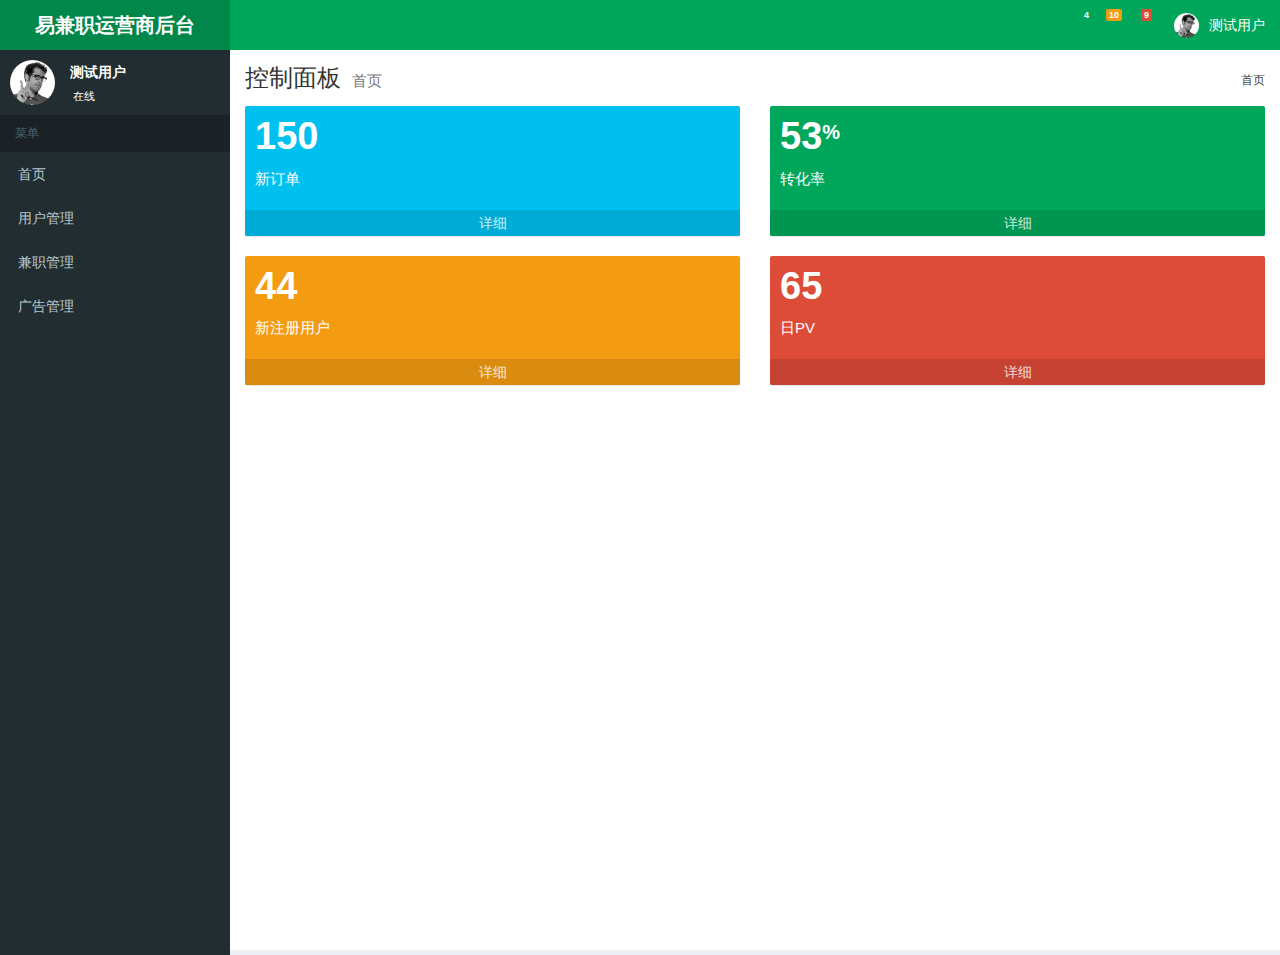
<file: manager/src/main/resources/templates/admin/index.html>
<!DOCTYPE html>
<html>

<head>
    <!-- 页面meta -->
    <meta charset="utf-8">
    <meta http-equiv="X-UA-Compatible" content="IE=edge">
    <title>运营商后台管理系统</title>
    <!-- Tell the browser to be responsive to screen width -->
    <meta content="width=device-width,initial-scale=1,maximum-scale=1,user-scalable=no" name="viewport">

    <link rel="stylesheet" href="../plugins/bootstrap/css/bootstrap.min.css">
    <link rel="stylesheet" href="../plugins/adminLTE/css/AdminLTE.css">
    <link rel="stylesheet" href="../plugins/adminLTE/css/skins/_all-skins.min.css">
    <link rel="stylesheet" href="../css/style.css">
    
    <script src="../plugins/jQuery/jquery-2.2.3.min.js"></script>
    <script src="../plugins/jQueryUI/jquery-ui.min.js"></script>
    <script src="../plugins/bootstrap/js/bootstrap.min.js"></script>
  
    <script src="../plugins/adminLTE/js/app.min.js"></script>
    
    <script type="text/javascript">   
		 function SetIFrameHeight(){
		  	  var iframeid=document.getElementById("iframe"); //iframe id
		  	  if (document.getElementById){
		  		iframeid.height =document.documentElement.clientHeight;			   	   
			  }
		 }
    
	</script>    
 
</head>

<body class="hold-transition skin-green sidebar-mini" >

    <div class="wrapper">

        <!-- 页面头部 -->
        <header class="main-header">
            <!-- Logo -->
            <a href="index.html" class="logo">
                <!-- mini logo for sidebar mini 50x50 pixels -->
                <span class="logo-mini"><b>  </b></span>
                <!-- logo for regular state and mobile devices -->
                <span class="logo-lg"><b>易兼职运营商后台</b></span>
            </a>
            <!-- Header Navbar: style can be found in header.less -->
            <nav class="navbar navbar-static-top">
                <!-- Sidebar toggle button-->
                <a href="#" class="sidebar-toggle" data-toggle="offcanvas" role="button">
                    <span class="sr-only">Toggle navigation</span>
                </a>

                <div class="navbar-custom-menu">
                    <ul class="nav navbar-nav">
                        <!-- Messages: style can be found in dropdown.less-->
                        <li class="dropdown messages-menu">
                            <a href="#" class="dropdown-toggle" data-toggle="dropdown">
                                <i class="fa fa-envelope-o"></i>
                                <span class="label label-success">4</span>
                            </a>
                            <ul class="dropdown-menu">
                                <li class="header">你有4个邮件</li>
                                <li>
                                    <!-- inner menu: contains the actual data -->
                                    <ul class="menu">
                                        <li>
                                            <!-- start message -->
                                            <a href="#">
                                                <div class="pull-left">
                                                    <img src="../img/user2-160x160.jpg" class="img-circle" alt="User Image">
                                                </div>
                                                <h4>
                                                    系统消息
                                                    <small><i class="fa fa-clock-o"></i> 5 分钟前</small>
                                                </h4>
                                                <p>欢迎登录系统?</p>
                                            </a>
                                        </li>
                                        <!-- end message -->
                                        <li>
                                            <a href="#">
                                                <div class="pull-left">
                                                    <img src="../img/user3-128x128.jpg" class="img-circle" alt="User Image">
                                                </div>
                                                <h4>
                                                    团队消息
                                                    <small><i class="fa fa-clock-o"></i> 2 小时前</small>
                                                </h4>
                                                <p>你有新的任务了</p>
                                            </a>
                                        </li>
                                        <li>
                                            <a href="#">
                                                <div class="pull-left">
                                                    <img src="../img/user4-128x128.jpg" class="img-circle" alt="User Image">
                                                </div>
                                                <h4>
                                                    Developers
                                                    <small><i class="fa fa-clock-o"></i> Today</small>
                                                </h4>
                                                <p>Why not buy a new awesome theme?</p>
                                            </a>
                                        </li>
                                        <li>
                                            <a href="#">
                                                <div class="pull-left">
                                                    <img src="../img/user3-128x128.jpg" class="img-circle" alt="User Image">
                                                </div>
                                                <h4>
                                                    Sales Department
                                                    <small><i class="fa fa-clock-o"></i> Yesterday</small>
                                                </h4>
                                                <p>Why not buy a new awesome theme?</p>
                                            </a>
                                        </li>
                                        <li>
                                            <a href="#">
                                                <div class="pull-left">
                                                    <img src="../img/user4-128x128.jpg" class="img-circle" alt="User Image">
                                                </div>
                                                <h4>
                                                    Reviewers
                                                    <small><i class="fa fa-clock-o"></i> 2 days</small>
                                                </h4>
                                                <p>Why not buy a new awesome theme?</p>
                                            </a>
                                        </li>
                                    </ul>
                                </li>
                                <li class="footer"><a href="#">See All Messages</a></li>
                            </ul>
                        </li>
                        <!-- Notifications: style can be found in dropdown.less -->
                        <li class="dropdown notifications-menu">
                            <a href="#" class="dropdown-toggle" data-toggle="dropdown">
                                <i class="fa fa-bell-o"></i>
                                <span class="label label-warning">10</span>
                            </a>
                            <ul class="dropdown-menu">
                                <li class="header">你有10个新消息</li>
                                <li>
                                    <!-- inner menu: contains the actual data -->
                                    <ul class="menu">
                                        <li>
                                            <a href="#">
                                                <i class="fa fa-users text-aqua"></i> 5 new members joined today
                                            </a>
                                        </li>
                                        <li>
                                            <a href="#">
                                                <i class="fa fa-warning text-yellow"></i> Very long description here that may not fit into the page and may cause design problems
                                            </a>
                                        </li>
                                        <li>
                                            <a href="#">
                                                <i class="fa fa-users text-red"></i> 5 new members joined
                                            </a>
                                        </li>
                                        <li>
                                            <a href="#">
                                                <i class="fa fa-shopping-cart text-green"></i> 25 sales made
                                            </a>
                                        </li>
                                        <li>
                                            <a href="#">
                                                <i class="fa fa-user text-red"></i> You changed your username
                                            </a>
                                        </li>
                                    </ul>
                                </li>
                                <li class="footer"><a href="#">View all</a></li>
                            </ul>
                        </li>
                        <!-- Tasks: style can be found in dropdown.less -->
                        <li class="dropdown tasks-menu">
                            <a href="#" class="dropdown-toggle" data-toggle="dropdown">
                                <i class="fa fa-flag-o"></i>
                                <span class="label label-danger">9</span>
                            </a>
                            <ul class="dropdown-menu">
                                <li class="header">你有9个新任务</li>
                                <li>
                                    <!-- inner menu: contains the actual data -->
                                    <ul class="menu">
                                        <li>
                                            <!-- Task item -->
                                            <a href="#">
                                                <h3>
                                                    Design some buttons
                                                    <small class="pull-right">20%</small>
                                                </h3>
                                                <div class="progress xs">
                                                    <div class="progress-bar progress-bar-aqua" style="width: 20%" role="progressbar" aria-valuenow="20" aria-valuemin="0" aria-valuemax="100">
                                                        <span class="sr-only">20% Complete</span>
                                                    </div>
                                                </div>
                                            </a>
                                        </li>
                                        <!-- end task item -->
                                        <li>
                                            <!-- Task item -->
                                            <a href="#">
                                                <h3>
                                                    Create a nice theme
                                                    <small class="pull-right">40%</small>
                                                </h3>
                                                <div class="progress xs">
                                                    <div class="progress-bar progress-bar-green" style="width: 40%" role="progressbar" aria-valuenow="20" aria-valuemin="0" aria-valuemax="100">
                                                        <span class="sr-only">40% Complete</span>
                                                    </div>
                                                </div>
                                            </a>
                                        </li>
                                        <!-- end task item -->
                                        <li>
                                            <!-- Task item -->
                                            <a href="#">
                                                <h3>
                                                    Some task I need to do
                                                    <small class="pull-right">60%</small>
                                                </h3>
                                                <div class="progress xs">
                                                    <div class="progress-bar progress-bar-red" style="width: 60%" role="progressbar" aria-valuenow="20" aria-valuemin="0" aria-valuemax="100">
                                                        <span class="sr-only">60% Complete</span>
                                                    </div>
                                                </div>
                                            </a>
                                        </li>
                                        <!-- end task item -->
                                        <li>
                                            <!-- Task item -->
                                            <a href="#">
                                                <h3>
                                                    Make beautiful transitions
                                                    <small class="pull-right">80%</small>
                                                </h3>
                                                <div class="progress xs">
                                                    <div class="progress-bar progress-bar-yellow" style="width: 80%" role="progressbar" aria-valuenow="20" aria-valuemin="0" aria-valuemax="100">
                                                        <span class="sr-only">80% Complete</span>
                                                    </div>
                                                </div>
                                            </a>
                                        </li>
                                        <!-- end task item -->
                                    </ul>
                                </li>
                                <li class="footer">
                                    <a href="#">View all tasks</a>
                                </li>
                            </ul>
                        </li>
                        <!-- User Account: style can be found in dropdown.less -->
                        <li class="dropdown user user-menu">
                            <a href="#" class="dropdown-toggle" data-toggle="dropdown">
                                <img src="../img/user2-160x160.jpg" class="user-image" alt="User Image">
                                <span class="hidden-xs">测试用户</span>
                            </a>
                            <ul class="dropdown-menu">
                                <!-- User image -->
                                <li class="user-header">
                                    <img src="../img/user2-160x160.jpg" class="img-circle" alt="User Image">

                                    <p>
                                       测试用户 
                                        <small>最后登录 11:20AM</small>
                                    </p>
                                </li>
                                
                                <!-- Menu Footer-->
                                <li class="user-footer">
                                    <div class="pull-left">
                                        <a href="#" class="btn btn-default btn-flat">修改密码</a>
                                    </div>
                                    <div class="pull-right">
                                        <a href="#" class="btn btn-default btn-flat">注销</a>
                                    </div>
                                </li>
                            </ul>
                        </li>

                    </ul>
                </div>
            </nav>
        </header>
        <!-- 页面头部 /-->

        <!-- 导航侧栏 -->
        <aside class="main-sidebar">
            <!-- sidebar: style can be found in sidebar.less -->
            <section class="sidebar">
                <!-- Sidebar user panel -->
                <div class="user-panel">
                    <div class="pull-left image">
                        <img src="../img/user2-160x160.jpg" class="img-circle" alt="User Image">
                    </div>
                    <div class="pull-left info">
                        <p> 测试用户</p>
                        <a href="#"><i class="fa fa-circle text-success"></i> 在线</a>
                    </div>
                </div>
              
                <!-- /.search form -->


                <!-- sidebar menu: : style can be found in sidebar.less -->
                <ul class="sidebar-menu"  >
                    <li class="header">菜单</li>
                    <li id="admin-index"><a href="index.html"><i class="fa fa-dashboard"></i> <span>首页</span></a></li>

				    <!-- 菜单 -->
				    <li class="treeview">
				        <a href="#">
				            <i class="fa fa-folder"></i> 
				            <span>用户管理</span>
				            <span class="pull-right-container">
				       			<i class="fa fa-angle-left pull-right"></i>
				   		 	</span>
				        </a>
				        <ul class="treeview-menu">
				
				            <li id="admin-login">
				                <a href="lookUser.html" target="iframe">
				                    <i class="fa fa-circle-o"></i>用户审核
				                </a>
				            </li>
				        </ul>                        
				    </li>
					<li class="treeview">
				        <a href="#">
				            <i class="fa fa-folder"></i> 
				            <span>兼职管理</span>
				            <span class="pull-right-container">
				       			<i class="fa fa-angle-left pull-right"></i>
				   		 	</span>
				        </a>
				        <ul class="treeview-menu">
							<li id="admin-login">
				                <a href="item_cat.html" target="iframe">
				                    <i class="fa fa-circle-o"></i>分类管理
				                </a>
				            </li>
							<li id="admin-login">
				                <a href="goods.html" target="iframe">
				                    <i class="fa fa-circle-o"></i>兼职审核
				                </a>
				            </li>
				        </ul>                        
				    </li>
					
					<li class="treeview">
				        <a href="#">
				            <i class="fa fa-folder"></i> 
				            <span>广告管理</span>
				            <span class="pull-right-container">
				       			<i class="fa fa-angle-left pull-right"></i>
				   		 	</span>
				        </a>
				        <ul class="treeview-menu">
							<li id="admin-login">
				                <a href="content.html" target="iframe">
				                    <i class="fa fa-circle-o"></i>广告管理
				                </a>
				            </li>
				        </ul>                        
				    </li>
				    <!-- 菜单 /-->

                </ul>
            </section>
            <!-- /.sidebar -->
        </aside>
        <!-- 导航侧栏 /-->

        <!-- 内容区域 -->
        <div class="content-wrapper">
			<iframe width="100%" id="iframe" name="iframe"	onload="SetIFrameHeight()" 
					frameborder="0" src="home.html"></iframe>
 
        </div>
        <!-- 内容区域 /-->

        <!-- 底部导航 -->
        <!-- 底部导航 /-->

    </div>

</body>

</html>
</file>
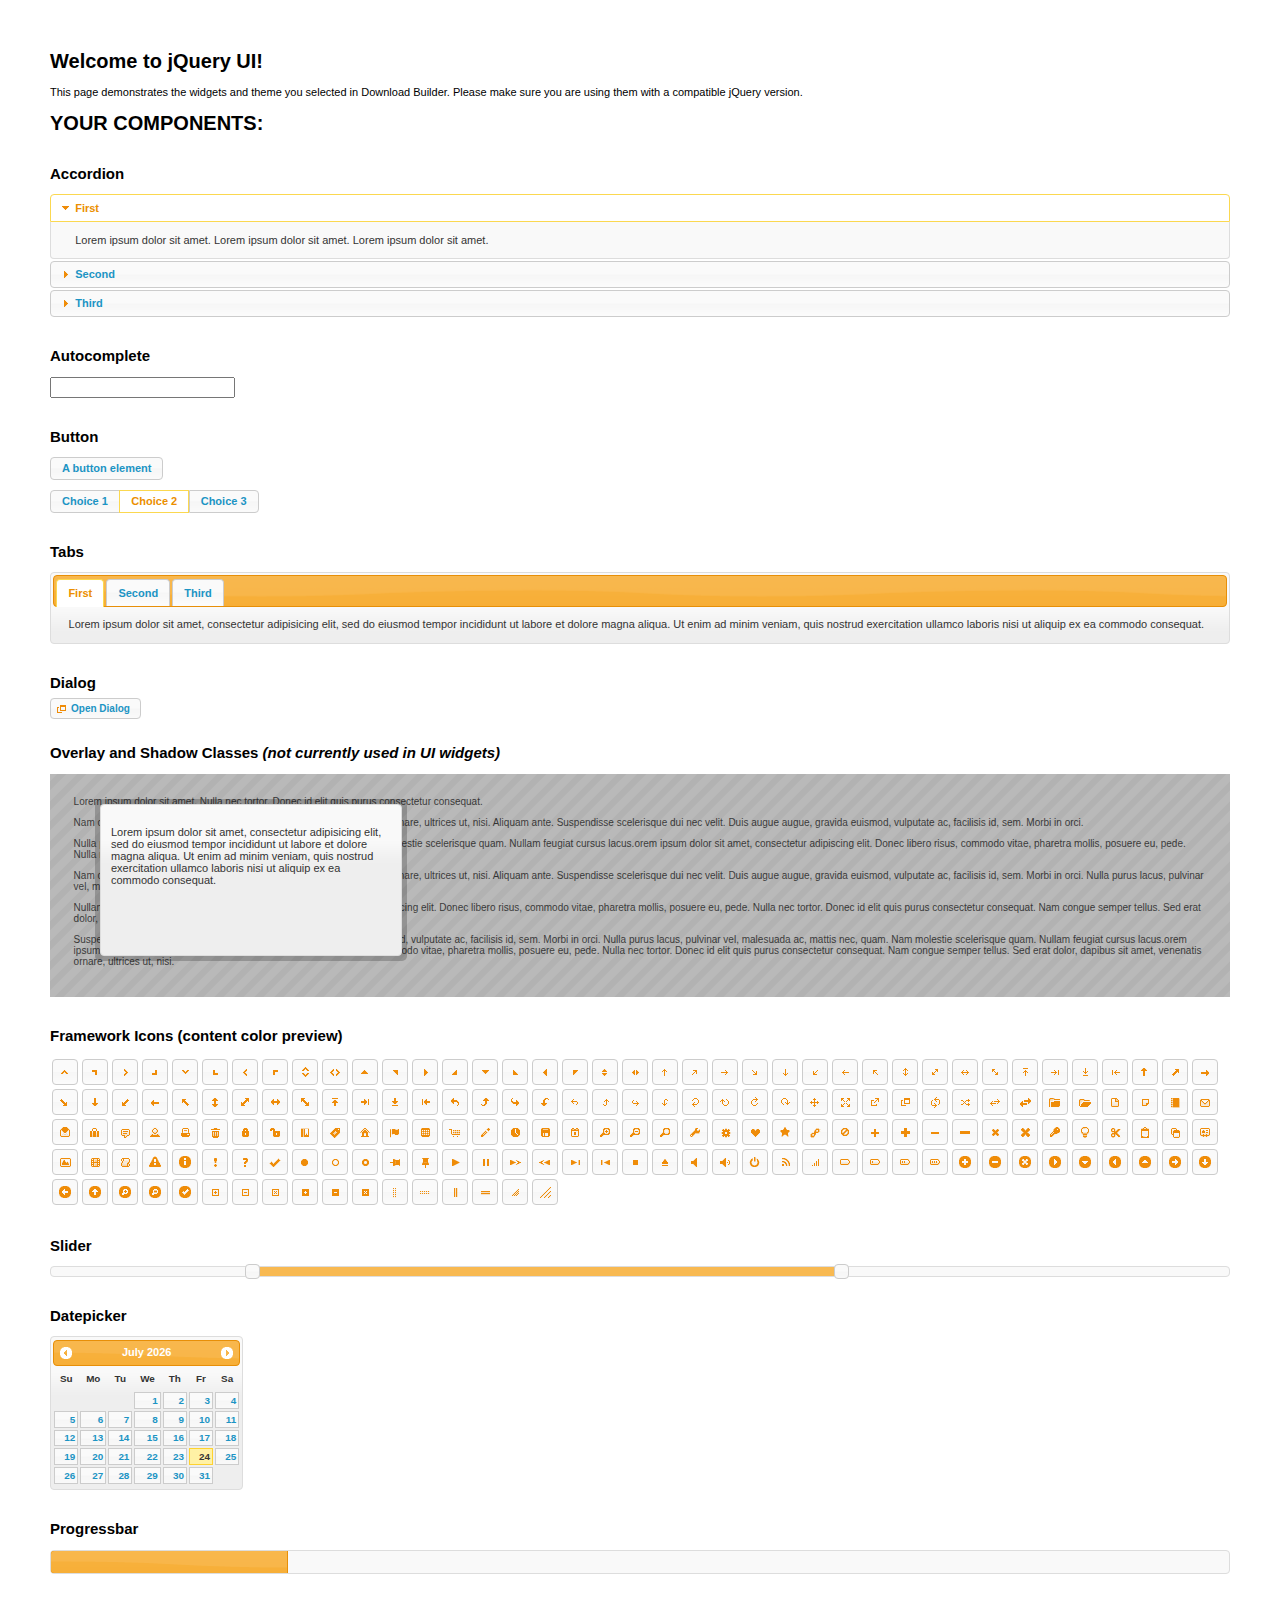
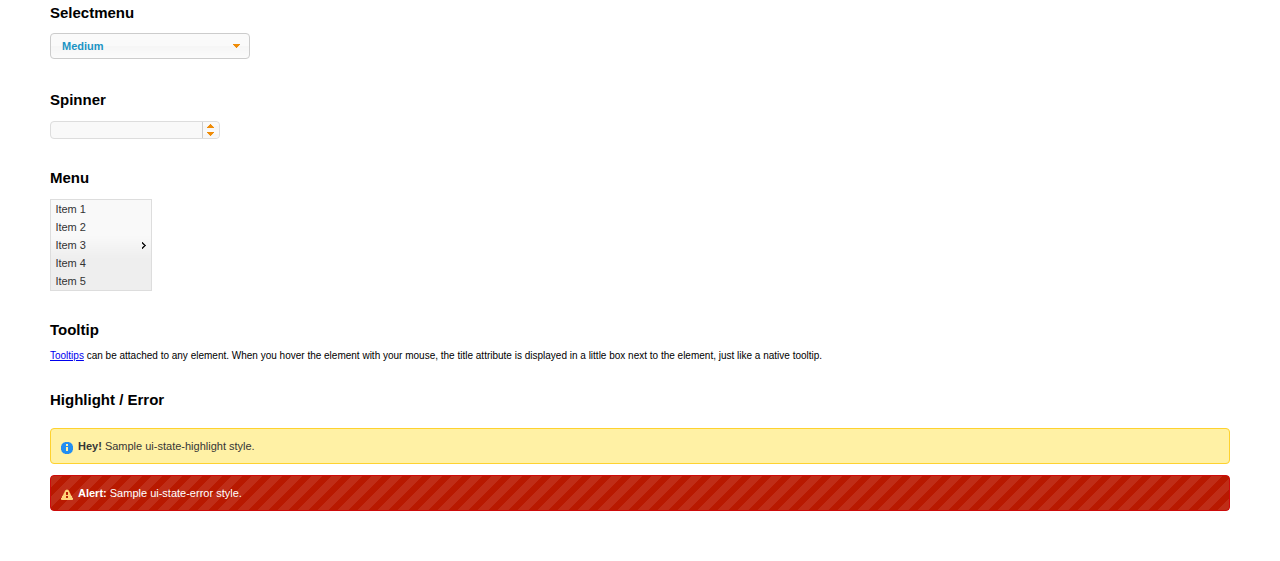
<file: applications/src/main/resources/templates/plugins/jQueryUI/index.html>
<!doctype html>
<html lang="us">
<head>
	<meta charset="utf-8">
	<title>jQuery UI Example Page</title>
	<link href="jquery-ui.css" rel="stylesheet">
	<style>
	body{
		font: 62.5% "Trebuchet MS", sans-serif;
		margin: 50px;
	}
	.demoHeaders {
		margin-top: 2em;
	}
	#dialog-link {
		padding: .4em 1em .4em 20px;
		text-decoration: none;
		position: relative;
	}
	#dialog-link span.ui-icon {
		margin: 0 5px 0 0;
		position: absolute;
		left: .2em;
		top: 50%;
		margin-top: -8px;
	}
	#icons {
		margin: 0;
		padding: 0;
	}
	#icons li {
		margin: 2px;
		position: relative;
		padding: 4px 0;
		cursor: pointer;
		float: left;
		list-style: none;
	}
	#icons span.ui-icon {
		float: left;
		margin: 0 4px;
	}
	.fakewindowcontain .ui-widget-overlay {
		position: absolute;
	}
	select {
		width: 200px;
	}
	</style>
</head>
<body>

<h1>Welcome to jQuery UI!</h1>

<div class="ui-widget">
	<p>This page demonstrates the widgets and theme you selected in Download Builder. Please make sure you are using them with a compatible jQuery version.</p>
</div>

<h1>YOUR COMPONENTS:</h1>


<!-- Accordion -->
<h2 class="demoHeaders">Accordion</h2>
<div id="accordion">
	<h3>First</h3>
	<div>Lorem ipsum dolor sit amet. Lorem ipsum dolor sit amet. Lorem ipsum dolor sit amet.</div>
	<h3>Second</h3>
	<div>Phasellus mattis tincidunt nibh.</div>
	<h3>Third</h3>
	<div>Nam dui erat, auctor a, dignissim quis.</div>
</div>



<!-- Autocomplete -->
<h2 class="demoHeaders">Autocomplete</h2>
<div>
	<input id="autocomplete" title="type &quot;a&quot;">
</div>



<!-- Button -->
<h2 class="demoHeaders">Button</h2>
<button id="button">A button element</button>
<form style="margin-top: 1em;">
	<div id="radioset">
		<input type="radio" id="radio1" name="radio"><label for="radio1">Choice 1</label>
		<input type="radio" id="radio2" name="radio" checked="checked"><label for="radio2">Choice 2</label>
		<input type="radio" id="radio3" name="radio"><label for="radio3">Choice 3</label>
	</div>
</form>



<!-- Tabs -->
<h2 class="demoHeaders">Tabs</h2>
<div id="tabs">
	<ul>
		<li><a href="#tabs-1">First</a></li>
		<li><a href="#tabs-2">Second</a></li>
		<li><a href="#tabs-3">Third</a></li>
	</ul>
	<div id="tabs-1">Lorem ipsum dolor sit amet, consectetur adipisicing elit, sed do eiusmod tempor incididunt ut labore et dolore magna aliqua. Ut enim ad minim veniam, quis nostrud exercitation ullamco laboris nisi ut aliquip ex ea commodo consequat.</div>
	<div id="tabs-2">Phasellus mattis tincidunt nibh. Cras orci urna, blandit id, pretium vel, aliquet ornare, felis. Maecenas scelerisque sem non nisl. Fusce sed lorem in enim dictum bibendum.</div>
	<div id="tabs-3">Nam dui erat, auctor a, dignissim quis, sollicitudin eu, felis. Pellentesque nisi urna, interdum eget, sagittis et, consequat vestibulum, lacus. Mauris porttitor ullamcorper augue.</div>
</div>



<!-- Dialog NOTE: Dialog is not generated by UI in this demo so it can be visually styled in themeroller-->
<h2 class="demoHeaders">Dialog</h2>
<p><a href="#" id="dialog-link" class="ui-state-default ui-corner-all"><span class="ui-icon ui-icon-newwin"></span>Open Dialog</a></p>

<h2 class="demoHeaders">Overlay and Shadow Classes <em>(not currently used in UI widgets)</em></h2>
<div style="position: relative; width: 96%; height: 200px; padding:1% 2%; overflow:hidden;" class="fakewindowcontain">
	<p>Lorem ipsum dolor sit amet,  Nulla nec tortor. Donec id elit quis purus consectetur consequat. </p><p>Nam congue semper tellus. Sed erat dolor, dapibus sit amet, venenatis ornare, ultrices ut, nisi. Aliquam ante. Suspendisse scelerisque dui nec velit. Duis augue augue, gravida euismod, vulputate ac, facilisis id, sem. Morbi in orci. </p><p>Nulla purus lacus, pulvinar vel, malesuada ac, mattis nec, quam. Nam molestie scelerisque quam. Nullam feugiat cursus lacus.orem ipsum dolor sit amet, consectetur adipiscing elit. Donec libero risus, commodo vitae, pharetra mollis, posuere eu, pede. Nulla nec tortor. Donec id elit quis purus consectetur consequat. </p><p>Nam congue semper tellus. Sed erat dolor, dapibus sit amet, venenatis ornare, ultrices ut, nisi. Aliquam ante. Suspendisse scelerisque dui nec velit. Duis augue augue, gravida euismod, vulputate ac, facilisis id, sem. Morbi in orci. Nulla purus lacus, pulvinar vel, malesuada ac, mattis nec, quam. Nam molestie scelerisque quam. </p><p>Nullam feugiat cursus lacus.orem ipsum dolor sit amet, consectetur adipiscing elit. Donec libero risus, commodo vitae, pharetra mollis, posuere eu, pede. Nulla nec tortor. Donec id elit quis purus consectetur consequat. Nam congue semper tellus. Sed erat dolor, dapibus sit amet, venenatis ornare, ultrices ut, nisi. Aliquam ante. </p><p>Suspendisse scelerisque dui nec velit. Duis augue augue, gravida euismod, vulputate ac, facilisis id, sem. Morbi in orci. Nulla purus lacus, pulvinar vel, malesuada ac, mattis nec, quam. Nam molestie scelerisque quam. Nullam feugiat cursus lacus.orem ipsum dolor sit amet, consectetur adipiscing elit. Donec libero risus, commodo vitae, pharetra mollis, posuere eu, pede. Nulla nec tortor. Donec id elit quis purus consectetur consequat. Nam congue semper tellus. Sed erat dolor, dapibus sit amet, venenatis ornare, ultrices ut, nisi. </p>

	<!-- ui-dialog -->
	<div class="ui-overlay"><div class="ui-widget-overlay"></div><div class="ui-widget-shadow ui-corner-all" style="width: 302px; height: 152px; position: absolute; left: 50px; top: 30px;"></div></div>
	<div style="position: absolute; width: 280px; height: 130px;left: 50px; top: 30px; padding: 10px;" class="ui-widget ui-widget-content ui-corner-all">
		<div class="ui-dialog-content ui-widget-content" style="background: none; border: 0;">
			<p>Lorem ipsum dolor sit amet, consectetur adipisicing elit, sed do eiusmod tempor incididunt ut labore et dolore magna aliqua. Ut enim ad minim veniam, quis nostrud exercitation ullamco laboris nisi ut aliquip ex ea commodo consequat.</p>
		</div>
	</div>

</div>

<!-- ui-dialog -->
<div id="dialog" title="Dialog Title">
	<p>Lorem ipsum dolor sit amet, consectetur adipisicing elit, sed do eiusmod tempor incididunt ut labore et dolore magna aliqua. Ut enim ad minim veniam, quis nostrud exercitation ullamco laboris nisi ut aliquip ex ea commodo consequat.</p>
</div>



<h2 class="demoHeaders">Framework Icons (content color preview)</h2>
<ul id="icons" class="ui-widget ui-helper-clearfix">
	<li class="ui-state-default ui-corner-all" title=".ui-icon-carat-1-n"><span class="ui-icon ui-icon-carat-1-n"></span></li>
	<li class="ui-state-default ui-corner-all" title=".ui-icon-carat-1-ne"><span class="ui-icon ui-icon-carat-1-ne"></span></li>
	<li class="ui-state-default ui-corner-all" title=".ui-icon-carat-1-e"><span class="ui-icon ui-icon-carat-1-e"></span></li>
	<li class="ui-state-default ui-corner-all" title=".ui-icon-carat-1-se"><span class="ui-icon ui-icon-carat-1-se"></span></li>
	<li class="ui-state-default ui-corner-all" title=".ui-icon-carat-1-s"><span class="ui-icon ui-icon-carat-1-s"></span></li>
	<li class="ui-state-default ui-corner-all" title=".ui-icon-carat-1-sw"><span class="ui-icon ui-icon-carat-1-sw"></span></li>
	<li class="ui-state-default ui-corner-all" title=".ui-icon-carat-1-w"><span class="ui-icon ui-icon-carat-1-w"></span></li>
	<li class="ui-state-default ui-corner-all" title=".ui-icon-carat-1-nw"><span class="ui-icon ui-icon-carat-1-nw"></span></li>
	<li class="ui-state-default ui-corner-all" title=".ui-icon-carat-2-n-s"><span class="ui-icon ui-icon-carat-2-n-s"></span></li>
	<li class="ui-state-default ui-corner-all" title=".ui-icon-carat-2-e-w"><span class="ui-icon ui-icon-carat-2-e-w"></span></li>
	<li class="ui-state-default ui-corner-all" title=".ui-icon-triangle-1-n"><span class="ui-icon ui-icon-triangle-1-n"></span></li>
	<li class="ui-state-default ui-corner-all" title=".ui-icon-triangle-1-ne"><span class="ui-icon ui-icon-triangle-1-ne"></span></li>
	<li class="ui-state-default ui-corner-all" title=".ui-icon-triangle-1-e"><span class="ui-icon ui-icon-triangle-1-e"></span></li>
	<li class="ui-state-default ui-corner-all" title=".ui-icon-triangle-1-se"><span class="ui-icon ui-icon-triangle-1-se"></span></li>
	<li class="ui-state-default ui-corner-all" title=".ui-icon-triangle-1-s"><span class="ui-icon ui-icon-triangle-1-s"></span></li>
	<li class="ui-state-default ui-corner-all" title=".ui-icon-triangle-1-sw"><span class="ui-icon ui-icon-triangle-1-sw"></span></li>
	<li class="ui-state-default ui-corner-all" title=".ui-icon-triangle-1-w"><span class="ui-icon ui-icon-triangle-1-w"></span></li>
	<li class="ui-state-default ui-corner-all" title=".ui-icon-triangle-1-nw"><span class="ui-icon ui-icon-triangle-1-nw"></span></li>
	<li class="ui-state-default ui-corner-all" title=".ui-icon-triangle-2-n-s"><span class="ui-icon ui-icon-triangle-2-n-s"></span></li>
	<li class="ui-state-default ui-corner-all" title=".ui-icon-triangle-2-e-w"><span class="ui-icon ui-icon-triangle-2-e-w"></span></li>
	<li class="ui-state-default ui-corner-all" title=".ui-icon-arrow-1-n"><span class="ui-icon ui-icon-arrow-1-n"></span></li>
	<li class="ui-state-default ui-corner-all" title=".ui-icon-arrow-1-ne"><span class="ui-icon ui-icon-arrow-1-ne"></span></li>
	<li class="ui-state-default ui-corner-all" title=".ui-icon-arrow-1-e"><span class="ui-icon ui-icon-arrow-1-e"></span></li>
	<li class="ui-state-default ui-corner-all" title=".ui-icon-arrow-1-se"><span class="ui-icon ui-icon-arrow-1-se"></span></li>
	<li class="ui-state-default ui-corner-all" title=".ui-icon-arrow-1-s"><span class="ui-icon ui-icon-arrow-1-s"></span></li>
	<li class="ui-state-default ui-corner-all" title=".ui-icon-arrow-1-sw"><span class="ui-icon ui-icon-arrow-1-sw"></span></li>
	<li class="ui-state-default ui-corner-all" title=".ui-icon-arrow-1-w"><span class="ui-icon ui-icon-arrow-1-w"></span></li>
	<li class="ui-state-default ui-corner-all" title=".ui-icon-arrow-1-nw"><span class="ui-icon ui-icon-arrow-1-nw"></span></li>
	<li class="ui-state-default ui-corner-all" title=".ui-icon-arrow-2-n-s"><span class="ui-icon ui-icon-arrow-2-n-s"></span></li>
	<li class="ui-state-default ui-corner-all" title=".ui-icon-arrow-2-ne-sw"><span class="ui-icon ui-icon-arrow-2-ne-sw"></span></li>
	<li class="ui-state-default ui-corner-all" title=".ui-icon-arrow-2-e-w"><span class="ui-icon ui-icon-arrow-2-e-w"></span></li>
	<li class="ui-state-default ui-corner-all" title=".ui-icon-arrow-2-se-nw"><span class="ui-icon ui-icon-arrow-2-se-nw"></span></li>
	<li class="ui-state-default ui-corner-all" title=".ui-icon-arrowstop-1-n"><span class="ui-icon ui-icon-arrowstop-1-n"></span></li>
	<li class="ui-state-default ui-corner-all" title=".ui-icon-arrowstop-1-e"><span class="ui-icon ui-icon-arrowstop-1-e"></span></li>
	<li class="ui-state-default ui-corner-all" title=".ui-icon-arrowstop-1-s"><span class="ui-icon ui-icon-arrowstop-1-s"></span></li>
	<li class="ui-state-default ui-corner-all" title=".ui-icon-arrowstop-1-w"><span class="ui-icon ui-icon-arrowstop-1-w"></span></li>
	<li class="ui-state-default ui-corner-all" title=".ui-icon-arrowthick-1-n"><span class="ui-icon ui-icon-arrowthick-1-n"></span></li>
	<li class="ui-state-default ui-corner-all" title=".ui-icon-arrowthick-1-ne"><span class="ui-icon ui-icon-arrowthick-1-ne"></span></li>
	<li class="ui-state-default ui-corner-all" title=".ui-icon-arrowthick-1-e"><span class="ui-icon ui-icon-arrowthick-1-e"></span></li>
	<li class="ui-state-default ui-corner-all" title=".ui-icon-arrowthick-1-se"><span class="ui-icon ui-icon-arrowthick-1-se"></span></li>
	<li class="ui-state-default ui-corner-all" title=".ui-icon-arrowthick-1-s"><span class="ui-icon ui-icon-arrowthick-1-s"></span></li>
	<li class="ui-state-default ui-corner-all" title=".ui-icon-arrowthick-1-sw"><span class="ui-icon ui-icon-arrowthick-1-sw"></span></li>
	<li class="ui-state-default ui-corner-all" title=".ui-icon-arrowthick-1-w"><span class="ui-icon ui-icon-arrowthick-1-w"></span></li>
	<li class="ui-state-default ui-corner-all" title=".ui-icon-arrowthick-1-nw"><span class="ui-icon ui-icon-arrowthick-1-nw"></span></li>
	<li class="ui-state-default ui-corner-all" title=".ui-icon-arrowthick-2-n-s"><span class="ui-icon ui-icon-arrowthick-2-n-s"></span></li>
	<li class="ui-state-default ui-corner-all" title=".ui-icon-arrowthick-2-ne-sw"><span class="ui-icon ui-icon-arrowthick-2-ne-sw"></span></li>
	<li class="ui-state-default ui-corner-all" title=".ui-icon-arrowthick-2-e-w"><span class="ui-icon ui-icon-arrowthick-2-e-w"></span></li>
	<li class="ui-state-default ui-corner-all" title=".ui-icon-arrowthick-2-se-nw"><span class="ui-icon ui-icon-arrowthick-2-se-nw"></span></li>
	<li class="ui-state-default ui-corner-all" title=".ui-icon-arrowthickstop-1-n"><span class="ui-icon ui-icon-arrowthickstop-1-n"></span></li>
	<li class="ui-state-default ui-corner-all" title=".ui-icon-arrowthickstop-1-e"><span class="ui-icon ui-icon-arrowthickstop-1-e"></span></li>
	<li class="ui-state-default ui-corner-all" title=".ui-icon-arrowthickstop-1-s"><span class="ui-icon ui-icon-arrowthickstop-1-s"></span></li>
	<li class="ui-state-default ui-corner-all" title=".ui-icon-arrowthickstop-1-w"><span class="ui-icon ui-icon-arrowthickstop-1-w"></span></li>
	<li class="ui-state-default ui-corner-all" title=".ui-icon-arrowreturnthick-1-w"><span class="ui-icon ui-icon-arrowreturnthick-1-w"></span></li>
	<li class="ui-state-default ui-corner-all" title=".ui-icon-arrowreturnthick-1-n"><span class="ui-icon ui-icon-arrowreturnthick-1-n"></span></li>
	<li class="ui-state-default ui-corner-all" title=".ui-icon-arrowreturnthick-1-e"><span class="ui-icon ui-icon-arrowreturnthick-1-e"></span></li>
	<li class="ui-state-default ui-corner-all" title=".ui-icon-arrowreturnthick-1-s"><span class="ui-icon ui-icon-arrowreturnthick-1-s"></span></li>
	<li class="ui-state-default ui-corner-all" title=".ui-icon-arrowreturn-1-w"><span class="ui-icon ui-icon-arrowreturn-1-w"></span></li>
	<li class="ui-state-default ui-corner-all" title=".ui-icon-arrowreturn-1-n"><span class="ui-icon ui-icon-arrowreturn-1-n"></span></li>
	<li class="ui-state-default ui-corner-all" title=".ui-icon-arrowreturn-1-e"><span class="ui-icon ui-icon-arrowreturn-1-e"></span></li>
	<li class="ui-state-default ui-corner-all" title=".ui-icon-arrowreturn-1-s"><span class="ui-icon ui-icon-arrowreturn-1-s"></span></li>
	<li class="ui-state-default ui-corner-all" title=".ui-icon-arrowrefresh-1-w"><span class="ui-icon ui-icon-arrowrefresh-1-w"></span></li>
	<li class="ui-state-default ui-corner-all" title=".ui-icon-arrowrefresh-1-n"><span class="ui-icon ui-icon-arrowrefresh-1-n"></span></li>
	<li class="ui-state-default ui-corner-all" title=".ui-icon-arrowrefresh-1-e"><span class="ui-icon ui-icon-arrowrefresh-1-e"></span></li>
	<li class="ui-state-default ui-corner-all" title=".ui-icon-arrowrefresh-1-s"><span class="ui-icon ui-icon-arrowrefresh-1-s"></span></li>
	<li class="ui-state-default ui-corner-all" title=".ui-icon-arrow-4"><span class="ui-icon ui-icon-arrow-4"></span></li>
	<li class="ui-state-default ui-corner-all" title=".ui-icon-arrow-4-diag"><span class="ui-icon ui-icon-arrow-4-diag"></span></li>
	<li class="ui-state-default ui-corner-all" title=".ui-icon-extlink"><span class="ui-icon ui-icon-extlink"></span></li>
	<li class="ui-state-default ui-corner-all" title=".ui-icon-newwin"><span class="ui-icon ui-icon-newwin"></span></li>
	<li class="ui-state-default ui-corner-all" title=".ui-icon-refresh"><span class="ui-icon ui-icon-refresh"></span></li>
	<li class="ui-state-default ui-corner-all" title=".ui-icon-shuffle"><span class="ui-icon ui-icon-shuffle"></span></li>
	<li class="ui-state-default ui-corner-all" title=".ui-icon-transfer-e-w"><span class="ui-icon ui-icon-transfer-e-w"></span></li>
	<li class="ui-state-default ui-corner-all" title=".ui-icon-transferthick-e-w"><span class="ui-icon ui-icon-transferthick-e-w"></span></li>
	<li class="ui-state-default ui-corner-all" title=".ui-icon-folder-collapsed"><span class="ui-icon ui-icon-folder-collapsed"></span></li>
	<li class="ui-state-default ui-corner-all" title=".ui-icon-folder-open"><span class="ui-icon ui-icon-folder-open"></span></li>
	<li class="ui-state-default ui-corner-all" title=".ui-icon-document"><span class="ui-icon ui-icon-document"></span></li>
	<li class="ui-state-default ui-corner-all" title=".ui-icon-document-b"><span class="ui-icon ui-icon-document-b"></span></li>
	<li class="ui-state-default ui-corner-all" title=".ui-icon-note"><span class="ui-icon ui-icon-note"></span></li>
	<li class="ui-state-default ui-corner-all" title=".ui-icon-mail-closed"><span class="ui-icon ui-icon-mail-closed"></span></li>
	<li class="ui-state-default ui-corner-all" title=".ui-icon-mail-open"><span class="ui-icon ui-icon-mail-open"></span></li>
	<li class="ui-state-default ui-corner-all" title=".ui-icon-suitcase"><span class="ui-icon ui-icon-suitcase"></span></li>
	<li class="ui-state-default ui-corner-all" title=".ui-icon-comment"><span class="ui-icon ui-icon-comment"></span></li>
	<li class="ui-state-default ui-corner-all" title=".ui-icon-person"><span class="ui-icon ui-icon-person"></span></li>
	<li class="ui-state-default ui-corner-all" title=".ui-icon-print"><span class="ui-icon ui-icon-print"></span></li>
	<li class="ui-state-default ui-corner-all" title=".ui-icon-trash"><span class="ui-icon ui-icon-trash"></span></li>
	<li class="ui-state-default ui-corner-all" title=".ui-icon-locked"><span class="ui-icon ui-icon-locked"></span></li>
	<li class="ui-state-default ui-corner-all" title=".ui-icon-unlocked"><span class="ui-icon ui-icon-unlocked"></span></li>
	<li class="ui-state-default ui-corner-all" title=".ui-icon-bookmark"><span class="ui-icon ui-icon-bookmark"></span></li>
	<li class="ui-state-default ui-corner-all" title=".ui-icon-tag"><span class="ui-icon ui-icon-tag"></span></li>
	<li class="ui-state-default ui-corner-all" title=".ui-icon-home"><span class="ui-icon ui-icon-home"></span></li>
	<li class="ui-state-default ui-corner-all" title=".ui-icon-flag"><span class="ui-icon ui-icon-flag"></span></li>
	<li class="ui-state-default ui-corner-all" title=".ui-icon-calculator"><span class="ui-icon ui-icon-calculator"></span></li>
	<li class="ui-state-default ui-corner-all" title=".ui-icon-cart"><span class="ui-icon ui-icon-cart"></span></li>
	<li class="ui-state-default ui-corner-all" title=".ui-icon-pencil"><span class="ui-icon ui-icon-pencil"></span></li>
	<li class="ui-state-default ui-corner-all" title=".ui-icon-clock"><span class="ui-icon ui-icon-clock"></span></li>
	<li class="ui-state-default ui-corner-all" title=".ui-icon-disk"><span class="ui-icon ui-icon-disk"></span></li>
	<li class="ui-state-default ui-corner-all" title=".ui-icon-calendar"><span class="ui-icon ui-icon-calendar"></span></li>
	<li class="ui-state-default ui-corner-all" title=".ui-icon-zoomin"><span class="ui-icon ui-icon-zoomin"></span></li>
	<li class="ui-state-default ui-corner-all" title=".ui-icon-zoomout"><span class="ui-icon ui-icon-zoomout"></span></li>
	<li class="ui-state-default ui-corner-all" title=".ui-icon-search"><span class="ui-icon ui-icon-search"></span></li>
	<li class="ui-state-default ui-corner-all" title=".ui-icon-wrench"><span class="ui-icon ui-icon-wrench"></span></li>
	<li class="ui-state-default ui-corner-all" title=".ui-icon-gear"><span class="ui-icon ui-icon-gear"></span></li>
	<li class="ui-state-default ui-corner-all" title=".ui-icon-heart"><span class="ui-icon ui-icon-heart"></span></li>
	<li class="ui-state-default ui-corner-all" title=".ui-icon-star"><span class="ui-icon ui-icon-star"></span></li>
	<li class="ui-state-default ui-corner-all" title=".ui-icon-link"><span class="ui-icon ui-icon-link"></span></li>
	<li class="ui-state-default ui-corner-all" title=".ui-icon-cancel"><span class="ui-icon ui-icon-cancel"></span></li>
	<li class="ui-state-default ui-corner-all" title=".ui-icon-plus"><span class="ui-icon ui-icon-plus"></span></li>
	<li class="ui-state-default ui-corner-all" title=".ui-icon-plusthick"><span class="ui-icon ui-icon-plusthick"></span></li>
	<li class="ui-state-default ui-corner-all" title=".ui-icon-minus"><span class="ui-icon ui-icon-minus"></span></li>
	<li class="ui-state-default ui-corner-all" title=".ui-icon-minusthick"><span class="ui-icon ui-icon-minusthick"></span></li>
	<li class="ui-state-default ui-corner-all" title=".ui-icon-close"><span class="ui-icon ui-icon-close"></span></li>
	<li class="ui-state-default ui-corner-all" title=".ui-icon-closethick"><span class="ui-icon ui-icon-closethick"></span></li>
	<li class="ui-state-default ui-corner-all" title=".ui-icon-key"><span class="ui-icon ui-icon-key"></span></li>
	<li class="ui-state-default ui-corner-all" title=".ui-icon-lightbulb"><span class="ui-icon ui-icon-lightbulb"></span></li>
	<li class="ui-state-default ui-corner-all" title=".ui-icon-scissors"><span class="ui-icon ui-icon-scissors"></span></li>
	<li class="ui-state-default ui-corner-all" title=".ui-icon-clipboard"><span class="ui-icon ui-icon-clipboard"></span></li>
	<li class="ui-state-default ui-corner-all" title=".ui-icon-copy"><span class="ui-icon ui-icon-copy"></span></li>
	<li class="ui-state-default ui-corner-all" title=".ui-icon-contact"><span class="ui-icon ui-icon-contact"></span></li>
	<li class="ui-state-default ui-corner-all" title=".ui-icon-image"><span class="ui-icon ui-icon-image"></span></li>
	<li class="ui-state-default ui-corner-all" title=".ui-icon-video"><span class="ui-icon ui-icon-video"></span></li>
	<li class="ui-state-default ui-corner-all" title=".ui-icon-script"><span class="ui-icon ui-icon-script"></span></li>
	<li class="ui-state-default ui-corner-all" title=".ui-icon-alert"><span class="ui-icon ui-icon-alert"></span></li>
	<li class="ui-state-default ui-corner-all" title=".ui-icon-info"><span class="ui-icon ui-icon-info"></span></li>
	<li class="ui-state-default ui-corner-all" title=".ui-icon-notice"><span class="ui-icon ui-icon-notice"></span></li>
	<li class="ui-state-default ui-corner-all" title=".ui-icon-help"><span class="ui-icon ui-icon-help"></span></li>
	<li class="ui-state-default ui-corner-all" title=".ui-icon-check"><span class="ui-icon ui-icon-check"></span></li>
	<li class="ui-state-default ui-corner-all" title=".ui-icon-bullet"><span class="ui-icon ui-icon-bullet"></span></li>
	<li class="ui-state-default ui-corner-all" title=".ui-icon-radio-off"><span class="ui-icon ui-icon-radio-off"></span></li>
	<li class="ui-state-default ui-corner-all" title=".ui-icon-radio-on"><span class="ui-icon ui-icon-radio-on"></span></li>
	<li class="ui-state-default ui-corner-all" title=".ui-icon-pin-w"><span class="ui-icon ui-icon-pin-w"></span></li>
	<li class="ui-state-default ui-corner-all" title=".ui-icon-pin-s"><span class="ui-icon ui-icon-pin-s"></span></li>
	<li class="ui-state-default ui-corner-all" title=".ui-icon-play"><span class="ui-icon ui-icon-play"></span></li>
	<li class="ui-state-default ui-corner-all" title=".ui-icon-pause"><span class="ui-icon ui-icon-pause"></span></li>
	<li class="ui-state-default ui-corner-all" title=".ui-icon-seek-next"><span class="ui-icon ui-icon-seek-next"></span></li>
	<li class="ui-state-default ui-corner-all" title=".ui-icon-seek-prev"><span class="ui-icon ui-icon-seek-prev"></span></li>
	<li class="ui-state-default ui-corner-all" title=".ui-icon-seek-end"><span class="ui-icon ui-icon-seek-end"></span></li>
	<li class="ui-state-default ui-corner-all" title=".ui-icon-seek-first"><span class="ui-icon ui-icon-seek-first"></span></li>
	<li class="ui-state-default ui-corner-all" title=".ui-icon-stop"><span class="ui-icon ui-icon-stop"></span></li>
	<li class="ui-state-default ui-corner-all" title=".ui-icon-eject"><span class="ui-icon ui-icon-eject"></span></li>
	<li class="ui-state-default ui-corner-all" title=".ui-icon-volume-off"><span class="ui-icon ui-icon-volume-off"></span></li>
	<li class="ui-state-default ui-corner-all" title=".ui-icon-volume-on"><span class="ui-icon ui-icon-volume-on"></span></li>
	<li class="ui-state-default ui-corner-all" title=".ui-icon-power"><span class="ui-icon ui-icon-power"></span></li>
	<li class="ui-state-default ui-corner-all" title=".ui-icon-signal-diag"><span class="ui-icon ui-icon-signal-diag"></span></li>
	<li class="ui-state-default ui-corner-all" title=".ui-icon-signal"><span class="ui-icon ui-icon-signal"></span></li>
	<li class="ui-state-default ui-corner-all" title=".ui-icon-battery-0"><span class="ui-icon ui-icon-battery-0"></span></li>
	<li class="ui-state-default ui-corner-all" title=".ui-icon-battery-1"><span class="ui-icon ui-icon-battery-1"></span></li>
	<li class="ui-state-default ui-corner-all" title=".ui-icon-battery-2"><span class="ui-icon ui-icon-battery-2"></span></li>
	<li class="ui-state-default ui-corner-all" title=".ui-icon-battery-3"><span class="ui-icon ui-icon-battery-3"></span></li>
	<li class="ui-state-default ui-corner-all" title=".ui-icon-circle-plus"><span class="ui-icon ui-icon-circle-plus"></span></li>
	<li class="ui-state-default ui-corner-all" title=".ui-icon-circle-minus"><span class="ui-icon ui-icon-circle-minus"></span></li>
	<li class="ui-state-default ui-corner-all" title=".ui-icon-circle-close"><span class="ui-icon ui-icon-circle-close"></span></li>
	<li class="ui-state-default ui-corner-all" title=".ui-icon-circle-triangle-e"><span class="ui-icon ui-icon-circle-triangle-e"></span></li>
	<li class="ui-state-default ui-corner-all" title=".ui-icon-circle-triangle-s"><span class="ui-icon ui-icon-circle-triangle-s"></span></li>
	<li class="ui-state-default ui-corner-all" title=".ui-icon-circle-triangle-w"><span class="ui-icon ui-icon-circle-triangle-w"></span></li>
	<li class="ui-state-default ui-corner-all" title=".ui-icon-circle-triangle-n"><span class="ui-icon ui-icon-circle-triangle-n"></span></li>
	<li class="ui-state-default ui-corner-all" title=".ui-icon-circle-arrow-e"><span class="ui-icon ui-icon-circle-arrow-e"></span></li>
	<li class="ui-state-default ui-corner-all" title=".ui-icon-circle-arrow-s"><span class="ui-icon ui-icon-circle-arrow-s"></span></li>
	<li class="ui-state-default ui-corner-all" title=".ui-icon-circle-arrow-w"><span class="ui-icon ui-icon-circle-arrow-w"></span></li>
	<li class="ui-state-default ui-corner-all" title=".ui-icon-circle-arrow-n"><span class="ui-icon ui-icon-circle-arrow-n"></span></li>
	<li class="ui-state-default ui-corner-all" title=".ui-icon-circle-zoomin"><span class="ui-icon ui-icon-circle-zoomin"></span></li>
	<li class="ui-state-default ui-corner-all" title=".ui-icon-circle-zoomout"><span class="ui-icon ui-icon-circle-zoomout"></span></li>
	<li class="ui-state-default ui-corner-all" title=".ui-icon-circle-check"><span class="ui-icon ui-icon-circle-check"></span></li>
	<li class="ui-state-default ui-corner-all" title=".ui-icon-circlesmall-plus"><span class="ui-icon ui-icon-circlesmall-plus"></span></li>
	<li class="ui-state-default ui-corner-all" title=".ui-icon-circlesmall-minus"><span class="ui-icon ui-icon-circlesmall-minus"></span></li>
	<li class="ui-state-default ui-corner-all" title=".ui-icon-circlesmall-close"><span class="ui-icon ui-icon-circlesmall-close"></span></li>
	<li class="ui-state-default ui-corner-all" title=".ui-icon-squaresmall-plus"><span class="ui-icon ui-icon-squaresmall-plus"></span></li>
	<li class="ui-state-default ui-corner-all" title=".ui-icon-squaresmall-minus"><span class="ui-icon ui-icon-squaresmall-minus"></span></li>
	<li class="ui-state-default ui-corner-all" title=".ui-icon-squaresmall-close"><span class="ui-icon ui-icon-squaresmall-close"></span></li>
	<li class="ui-state-default ui-corner-all" title=".ui-icon-grip-dotted-vertical"><span class="ui-icon ui-icon-grip-dotted-vertical"></span></li>
	<li class="ui-state-default ui-corner-all" title=".ui-icon-grip-dotted-horizontal"><span class="ui-icon ui-icon-grip-dotted-horizontal"></span></li>
	<li class="ui-state-default ui-corner-all" title=".ui-icon-grip-solid-vertical"><span class="ui-icon ui-icon-grip-solid-vertical"></span></li>
	<li class="ui-state-default ui-corner-all" title=".ui-icon-grip-solid-horizontal"><span class="ui-icon ui-icon-grip-solid-horizontal"></span></li>
	<li class="ui-state-default ui-corner-all" title=".ui-icon-gripsmall-diagonal-se"><span class="ui-icon ui-icon-gripsmall-diagonal-se"></span></li>
	<li class="ui-state-default ui-corner-all" title=".ui-icon-grip-diagonal-se"><span class="ui-icon ui-icon-grip-diagonal-se"></span></li>
</ul>


<!-- Slider -->
<h2 class="demoHeaders">Slider</h2>
<div id="slider"></div>



<!-- Datepicker -->
<h2 class="demoHeaders">Datepicker</h2>
<div id="datepicker"></div>



<!-- Progressbar -->
<h2 class="demoHeaders">Progressbar</h2>
<div id="progressbar"></div>



<!-- Progressbar -->
<h2 class="demoHeaders">Selectmenu</h2>
<select id="selectmenu">
	<option>Slower</option>
	<option>Slow</option>
	<option selected="selected">Medium</option>
	<option>Fast</option>
	<option>Faster</option>
</select>



<!-- Spinner -->
<h2 class="demoHeaders">Spinner</h2>
<input id="spinner">



<!-- Menu -->
<h2 class="demoHeaders">Menu</h2>
<ul style="width:100px;" id="menu">
	<li>Item 1</li>
	<li>Item 2</li>
	<li>Item 3
		<ul>
			<li>Item 3-1</li>
			<li>Item 3-2</li>
			<li>Item 3-3</li>
			<li>Item 3-4</li>
			<li>Item 3-5</li>
		</ul>
	</li>
	<li>Item 4</li>
	<li>Item 5</li>
</ul>



<!-- Tooltip -->
<h2 class="demoHeaders">Tooltip</h2>
<p id="tooltip">
	<a href="#" title="That&apos;s what this widget is">Tooltips</a> can be attached to any element. When you hover
the element with your mouse, the title attribute is displayed in a little box next to the element, just like a native tooltip.
</p>


<!-- Highlight / Error -->
<h2 class="demoHeaders">Highlight / Error</h2>
<div class="ui-widget">
	<div class="ui-state-highlight ui-corner-all" style="margin-top: 20px; padding: 0 .7em;">
		<p><span class="ui-icon ui-icon-info" style="float: left; margin-right: .3em;"></span>
		<strong>Hey!</strong> Sample ui-state-highlight style.</p>
	</div>
</div>
<br>
<div class="ui-widget">
	<div class="ui-state-error ui-corner-all" style="padding: 0 .7em;">
		<p><span class="ui-icon ui-icon-alert" style="float: left; margin-right: .3em;"></span>
		<strong>Alert:</strong> Sample ui-state-error style.</p>
	</div>
</div>

<script src="external/jquery/jquery.js"></script>
<script src="jquery-ui.js"></script>
<script>

$( "#accordion" ).accordion();



var availableTags = [
	"ActionScript",
	"AppleScript",
	"Asp",
	"BASIC",
	"C",
	"C++",
	"Clojure",
	"COBOL",
	"ColdFusion",
	"Erlang",
	"Fortran",
	"Groovy",
	"Haskell",
	"Java",
	"JavaScript",
	"Lisp",
	"Perl",
	"PHP",
	"Python",
	"Ruby",
	"Scala",
	"Scheme"
];
$( "#autocomplete" ).autocomplete({
	source: availableTags
});



$( "#button" ).button();
$( "#radioset" ).buttonset();



$( "#tabs" ).tabs();



$( "#dialog" ).dialog({
	autoOpen: false,
	width: 400,
	buttons: [
		{
			text: "Ok",
			click: function() {
				$( this ).dialog( "close" );
			}
		},
		{
			text: "Cancel",
			click: function() {
				$( this ).dialog( "close" );
			}
		}
	]
});

// Link to open the dialog
$( "#dialog-link" ).click(function( event ) {
	$( "#dialog" ).dialog( "open" );
	event.preventDefault();
});



$( "#datepicker" ).datepicker({
	inline: true
});



$( "#slider" ).slider({
	range: true,
	values: [ 17, 67 ]
});



$( "#progressbar" ).progressbar({
	value: 20
});



$( "#spinner" ).spinner();



$( "#menu" ).menu();



$( "#tooltip" ).tooltip();



$( "#selectmenu" ).selectmenu();


// Hover states on the static widgets
$( "#dialog-link, #icons li" ).hover(
	function() {
		$( this ).addClass( "ui-state-hover" );
	},
	function() {
		$( this ).removeClass( "ui-state-hover" );
	}
);
</script>
</body>
</html>
</file>
<file: manager/src/main/resources/templates/css/style.css>
/* tab 1*/
.double {
	line-height: 58px;
}
.title .glyphicon{
	padding: 3px;
	font-size: 13px;
    border-radius: 8px;
    color: #fff;
	
}
.data span.arrowup {
	color: #d88918;
}
.data span.arrowdown {
	color: #6bb10a;
}
.item-blue .glyphicon{
	background-color: #39a9ea;
}
.item-green {
	line-height: 58px;
}
.item-green .glyphicon{
	background-color: #6bb10a;
	line-height: 12px;
}
.item-orange .glyphicon{
	background-color:#d88918;
}
.item-red .glyphicon{
	background-color: #f14f4f;
}
.chart .chart-box {
	margin: 10px;
}

/* 数据表格label */
.content-wrapper .data-type {
	/*width: 90%;*/
	margin: 10px 5px;
	border:1px solid #d4d4d4;
	border-radius: 2px;
}
.data-type .title,
.data-type .data {
	padding: 3px 12px;
	border-top: 1px solid #d4d4d4;
	overflow: hidden;
    height: 42px;
}
.data-type .title {
    line-height: 34px;
	border-right: 1px solid #d4d4d4;
}

.data-type .data:last-child{
	border-right: 0;
}
.data-type .title{
	text-align: center;
	background: #ececec;
}
.data-type .data .line{
	vertical-align: middle;
	overflow: hidden;
	padding-bottom: 10px;
	padding-top: 10px;
}

/* label行高度 */
.data-type .data > label {
	line-height:36px;
}
.data-type .data > .form-group {
	line-height:36px;
}
.data-type .data.text {
	line-height:36px;
}
/* label行分隔符 */
.data-type .data.border-right {
	border-right: 1px solid #d4d4d4;
}

/* 表格双倍高度 */
.data-type .title.rowHeight2x,
.data-type .data.rowHeight2x {
	height:84px;
}
.data-type .title.rowHeight2x {
	line-height:78px;
}
/*.data-type .data.rowHeight2x > label {
	line-height:78px;
}*/
.data-type .title.editer,
.data-type .data.editer {
	height:320px;
}
.data-type .title.editer {
	line-height:300px;
}

/*清除parding*/
.padding-clear {
	padding-right: 0px;
	padding-left: 0px;
}

/* 文件上传 */
/*a  upload */
.a-upload {
    padding: 4px 10px;
    height: 35px;
    line-height: 25px;
    position: relative;
    cursor: pointer;
    color: #888;
    background: #fafafa;
    border: 1px solid #ddd;
    border-radius: 4px;
    overflow: hidden;
    display: inline-block;
    *display: inline;
    *zoom: 1
}
.a-upload  input {
    position: absolute;
    font-size: 100px;
    right: 0;
    top: 0;
    opacity: 0;
    filter: alpha(opacity=0);
    cursor: pointer
}
.a-upload:hover {
    color: #444;
    background: #eee;
    border-color: #ccc;
    text-decoration: none
}
</file>
<file: manager/src/main/resources/templates/plugins/adminLTE/css/skins/_all-skins.min.css>
.skin-blue .main-header .navbar{background-color:#3c8dbc}.skin-blue .main-header .navbar .nav>li>a{color:#fff}.skin-blue .main-header .navbar .nav>li>a:hover,.skin-blue .main-header .navbar .nav>li>a:active,.skin-blue .main-header .navbar .nav>li>a:focus,.skin-blue .main-header .navbar .nav .open>a,.skin-blue .main-header .navbar .nav .open>a:hover,.skin-blue .main-header .navbar .nav .open>a:focus,.skin-blue .main-header .navbar .nav>.active>a{background:rgba(0,0,0,0.1);color:#f6f6f6}.skin-blue .main-header .navbar .sidebar-toggle{color:#fff}.skin-blue .main-header .navbar .sidebar-toggle:hover{color:#f6f6f6;background:rgba(0,0,0,0.1)}.skin-blue .main-header .navbar .sidebar-toggle{color:#fff}.skin-blue .main-header .navbar .sidebar-toggle:hover{background-color:#367fa9}@media (max-width:767px){.skin-blue .main-header .navbar .dropdown-menu li.divider{background-color:rgba(255,255,255,0.1)}.skin-blue .main-header .navbar .dropdown-menu li a{color:#fff}.skin-blue .main-header .navbar .dropdown-menu li a:hover{background:#367fa9}}.skin-blue .main-header .logo{background-color:#367fa9;color:#fff;border-bottom:0 solid transparent}.skin-blue .main-header .logo:hover{background-color:#357ca5}.skin-blue .main-header li.user-header{background-color:#3c8dbc}.skin-blue .content-header{background:transparent}.skin-blue .wrapper,.skin-blue .main-sidebar,.skin-blue .left-side{background-color:#222d32}.skin-blue .user-panel>.info,.skin-blue .user-panel>.info>a{color:#fff}.skin-blue .sidebar-menu>li.header{color:#4b646f;background:#1a2226}.skin-blue .sidebar-menu>li>a{border-left:3px solid transparent}.skin-blue .sidebar-menu>li:hover>a,.skin-blue .sidebar-menu>li.active>a{color:#fff;background:#1e282c;border-left-color:#3c8dbc}.skin-blue .sidebar-menu>li>.treeview-menu{margin:0 1px;background:#2c3b41}.skin-blue .sidebar a{color:#b8c7ce}.skin-blue .sidebar a:hover{text-decoration:none}.skin-blue .treeview-menu>li>a{color:#8aa4af}.skin-blue .treeview-menu>li.active>a,.skin-blue .treeview-menu>li>a:hover{color:#fff}.skin-blue .sidebar-form{border-radius:3px;border:1px solid #374850;margin:10px 10px}.skin-blue .sidebar-form input[type="text"],.skin-blue .sidebar-form .btn{box-shadow:none;background-color:#374850;border:1px solid transparent;height:35px}.skin-blue .sidebar-form input[type="text"]{color:#666;border-top-left-radius:2px;border-top-right-radius:0;border-bottom-right-radius:0;border-bottom-left-radius:2px}.skin-blue .sidebar-form input[type="text"]:focus,.skin-blue .sidebar-form input[type="text"]:focus+.input-group-btn .btn{background-color:#fff;color:#666}.skin-blue .sidebar-form input[type="text"]:focus+.input-group-btn .btn{border-left-color:#fff}.skin-blue .sidebar-form .btn{color:#999;border-top-left-radius:0;border-top-right-radius:2px;border-bottom-right-radius:2px;border-bottom-left-radius:0}.skin-blue.layout-top-nav .main-header>.logo{background-color:#3c8dbc;color:#fff;border-bottom:0 solid transparent}.skin-blue.layout-top-nav .main-header>.logo:hover{background-color:#3b8ab8}.skin-blue-light .main-header .navbar{background-color:#3c8dbc}.skin-blue-light .main-header .navbar .nav>li>a{color:#fff}.skin-blue-light .main-header .navbar .nav>li>a:hover,.skin-blue-light .main-header .navbar .nav>li>a:active,.skin-blue-light .main-header .navbar .nav>li>a:focus,.skin-blue-light .main-header .navbar .nav .open>a,.skin-blue-light .main-header .navbar .nav .open>a:hover,.skin-blue-light .main-header .navbar .nav .open>a:focus,.skin-blue-light .main-header .navbar .nav>.active>a{background:rgba(0,0,0,0.1);color:#f6f6f6}.skin-blue-light .main-header .navbar .sidebar-toggle{color:#fff}.skin-blue-light .main-header .navbar .sidebar-toggle:hover{color:#f6f6f6;background:rgba(0,0,0,0.1)}.skin-blue-light .main-header .navbar .sidebar-toggle{color:#fff}.skin-blue-light .main-header .navbar .sidebar-toggle:hover{background-color:#367fa9}@media (max-width:767px){.skin-blue-light .main-header .navbar .dropdown-menu li.divider{background-color:rgba(255,255,255,0.1)}.skin-blue-light .main-header .navbar .dropdown-menu li a{color:#fff}.skin-blue-light .main-header .navbar .dropdown-menu li a:hover{background:#367fa9}}.skin-blue-light .main-header .logo{background-color:#3c8dbc;color:#fff;border-bottom:0 solid transparent}.skin-blue-light .main-header .logo:hover{background-color:#3b8ab8}.skin-blue-light .main-header li.user-header{background-color:#3c8dbc}.skin-blue-light .content-header{background:transparent}.skin-blue-light .wrapper,.skin-blue-light .main-sidebar,.skin-blue-light .left-side{background-color:#f9fafc}.skin-blue-light .content-wrapper,.skin-blue-light .main-footer{border-left:1px solid #d2d6de}.skin-blue-light .user-panel>.info,.skin-blue-light .user-panel>.info>a{color:#444}.skin-blue-light .sidebar-menu>li{-webkit-transition:border-left-color .3s ease;-o-transition:border-left-color .3s ease;transition:border-left-color .3s ease}.skin-blue-light .sidebar-menu>li.header{color:#848484;background:#f9fafc}.skin-blue-light .sidebar-menu>li>a{border-left:3px solid transparent;font-weight:600}.skin-blue-light .sidebar-menu>li:hover>a,.skin-blue-light .sidebar-menu>li.active>a{color:#000;background:#f4f4f5}.skin-blue-light .sidebar-menu>li.active{border-left-color:#3c8dbc}.skin-blue-light .sidebar-menu>li.active>a{font-weight:600}.skin-blue-light .sidebar-menu>li>.treeview-menu{background:#f4f4f5}.skin-blue-light .sidebar a{color:#444}.skin-blue-light .sidebar a:hover{text-decoration:none}.skin-blue-light .treeview-menu>li>a{color:#777}.skin-blue-light .treeview-menu>li.active>a,.skin-blue-light .treeview-menu>li>a:hover{color:#000}.skin-blue-light .treeview-menu>li.active>a{font-weight:600}.skin-blue-light .sidebar-form{border-radius:3px;border:1px solid #d2d6de;margin:10px 10px}.skin-blue-light .sidebar-form input[type="text"],.skin-blue-light .sidebar-form .btn{box-shadow:none;background-color:#fff;border:1px solid transparent;height:35px}.skin-blue-light .sidebar-form input[type="text"]{color:#666;border-top-left-radius:2px;border-top-right-radius:0;border-bottom-right-radius:0;border-bottom-left-radius:2px}.skin-blue-light .sidebar-form input[type="text"]:focus,.skin-blue-light .sidebar-form input[type="text"]:focus+.input-group-btn .btn{background-color:#fff;color:#666}.skin-blue-light .sidebar-form input[type="text"]:focus+.input-group-btn .btn{border-left-color:#fff}.skin-blue-light .sidebar-form .btn{color:#999;border-top-left-radius:0;border-top-right-radius:2px;border-bottom-right-radius:2px;border-bottom-left-radius:0}@media (min-width:768px){.skin-blue-light.sidebar-mini.sidebar-collapse .sidebar-menu>li>.treeview-menu{border-left:1px solid #d2d6de}}.skin-blue-light .main-footer{border-top-color:#d2d6de}.skin-blue.layout-top-nav .main-header>.logo{background-color:#3c8dbc;color:#fff;border-bottom:0 solid transparent}.skin-blue.layout-top-nav .main-header>.logo:hover{background-color:#3b8ab8}.skin-black .main-header{-webkit-box-shadow:0 1px 1px rgba(0,0,0,0.05);box-shadow:0 1px 1px rgba(0,0,0,0.05)}.skin-black .main-header .navbar-toggle{color:#333}.skin-black .main-header .navbar-brand{color:#333;border-right:1px solid #eee}.skin-black .main-header .navbar{background-color:#fff}.skin-black .main-header .navbar .nav>li>a{color:#333}.skin-black .main-header .navbar .nav>li>a:hover,.skin-black .main-header .navbar .nav>li>a:active,.skin-black .main-header .navbar .nav>li>a:focus,.skin-black .main-header .navbar .nav .open>a,.skin-black .main-header .navbar .nav .open>a:hover,.skin-black .main-header .navbar .nav .open>a:focus,.skin-black .main-header .navbar .nav>.active>a{background:#fff;color:#999}.skin-black .main-header .navbar .sidebar-toggle{color:#333}.skin-black .main-header .navbar .sidebar-toggle:hover{color:#999;background:#fff}.skin-black .main-header .navbar>.sidebar-toggle{color:#333;border-right:1px solid #eee}.skin-black .main-header .navbar .navbar-nav>li>a{border-right:1px solid #eee}.skin-black .main-header .navbar .navbar-custom-menu .navbar-nav>li>a,.skin-black .main-header .navbar .navbar-right>li>a{border-left:1px solid #eee;border-right-width:0}.skin-black .main-header>.logo{background-color:#fff;color:#333;border-bottom:0 solid transparent;border-right:1px solid #eee}.skin-black .main-header>.logo:hover{background-color:#fcfcfc}@media (max-width:767px){.skin-black .main-header>.logo{background-color:#222;color:#fff;border-bottom:0 solid transparent;border-right:none}.skin-black .main-header>.logo:hover{background-color:#1f1f1f}}.skin-black .main-header li.user-header{background-color:#222}.skin-black .content-header{background:transparent;box-shadow:none}.skin-black .wrapper,.skin-black .main-sidebar,.skin-black .left-side{background-color:#222d32}.skin-black .user-panel>.info,.skin-black .user-panel>.info>a{color:#fff}.skin-black .sidebar-menu>li.header{color:#4b646f;background:#1a2226}.skin-black .sidebar-menu>li>a{border-left:3px solid transparent}.skin-black .sidebar-menu>li:hover>a,.skin-black .sidebar-menu>li.active>a{color:#fff;background:#1e282c;border-left-color:#fff}.skin-black .sidebar-menu>li>.treeview-menu{margin:0 1px;background:#2c3b41}.skin-black .sidebar a{color:#b8c7ce}.skin-black .sidebar a:hover{text-decoration:none}.skin-black .treeview-menu>li>a{color:#8aa4af}.skin-black .treeview-menu>li.active>a,.skin-black .treeview-menu>li>a:hover{color:#fff}.skin-black .sidebar-form{border-radius:3px;border:1px solid #374850;margin:10px 10px}.skin-black .sidebar-form input[type="text"],.skin-black .sidebar-form .btn{box-shadow:none;background-color:#374850;border:1px solid transparent;height:35px}.skin-black .sidebar-form input[type="text"]{color:#666;border-top-left-radius:2px;border-top-right-radius:0;border-bottom-right-radius:0;border-bottom-left-radius:2px}.skin-black .sidebar-form input[type="text"]:focus,.skin-black .sidebar-form input[type="text"]:focus+.input-group-btn .btn{background-color:#fff;color:#666}.skin-black .sidebar-form input[type="text"]:focus+.input-group-btn .btn{border-left-color:#fff}.skin-black .sidebar-form .btn{color:#999;border-top-left-radius:0;border-top-right-radius:2px;border-bottom-right-radius:2px;border-bottom-left-radius:0}.skin-black .pace .pace-progress{background:#222}.skin-black .pace .pace-activity{border-top-color:#222;border-left-color:#222}.skin-black-light .main-header{-webkit-box-shadow:0 1px 1px rgba(0,0,0,0.05);box-shadow:0 1px 1px rgba(0,0,0,0.05)}.skin-black-light .main-header .navbar-toggle{color:#333}.skin-black-light .main-header .navbar-brand{color:#333;border-right:1px solid #eee}.skin-black-light .main-header .navbar{background-color:#fff}.skin-black-light .main-header .navbar .nav>li>a{color:#333}.skin-black-light .main-header .navbar .nav>li>a:hover,.skin-black-light .main-header .navbar .nav>li>a:active,.skin-black-light .main-header .navbar .nav>li>a:focus,.skin-black-light .main-header .navbar .nav .open>a,.skin-black-light .main-header .navbar .nav .open>a:hover,.skin-black-light .main-header .navbar .nav .open>a:focus,.skin-black-light .main-header .navbar .nav>.active>a{background:#fff;color:#999}.skin-black-light .main-header .navbar .sidebar-toggle{color:#333}.skin-black-light .main-header .navbar .sidebar-toggle:hover{color:#999;background:#fff}.skin-black-light .main-header .navbar>.sidebar-toggle{color:#333;border-right:1px solid #eee}.skin-black-light .main-header .navbar .navbar-nav>li>a{border-right:1px solid #eee}.skin-black-light .main-header .navbar .navbar-custom-menu .navbar-nav>li>a,.skin-black-light .main-header .navbar .navbar-right>li>a{border-left:1px solid #eee;border-right-width:0}.skin-black-light .main-header>.logo{background-color:#fff;color:#333;border-bottom:0 solid transparent;border-right:1px solid #eee}.skin-black-light .main-header>.logo:hover{background-color:#fcfcfc}@media (max-width:767px){.skin-black-light .main-header>.logo{background-color:#222;color:#fff;border-bottom:0 solid transparent;border-right:none}.skin-black-light .main-header>.logo:hover{background-color:#1f1f1f}}.skin-black-light .main-header li.user-header{background-color:#222}.skin-black-light .content-header{background:transparent;box-shadow:none}.skin-black-light .wrapper,.skin-black-light .main-sidebar,.skin-black-light .left-side{background-color:#f9fafc}.skin-black-light .content-wrapper,.skin-black-light .main-footer{border-left:1px solid #d2d6de}.skin-black-light .user-panel>.info,.skin-black-light .user-panel>.info>a{color:#444}.skin-black-light .sidebar-menu>li{-webkit-transition:border-left-color .3s ease;-o-transition:border-left-color .3s ease;transition:border-left-color .3s ease}.skin-black-light .sidebar-menu>li.header{color:#848484;background:#f9fafc}.skin-black-light .sidebar-menu>li>a{border-left:3px solid transparent;font-weight:600}.skin-black-light .sidebar-menu>li:hover>a,.skin-black-light .sidebar-menu>li.active>a{color:#000;background:#f4f4f5}.skin-black-light .sidebar-menu>li.active{border-left-color:#fff}.skin-black-light .sidebar-menu>li.active>a{font-weight:600}.skin-black-light .sidebar-menu>li>.treeview-menu{background:#f4f4f5}.skin-black-light .sidebar a{color:#444}.skin-black-light .sidebar a:hover{text-decoration:none}.skin-black-light .treeview-menu>li>a{color:#777}.skin-black-light .treeview-menu>li.active>a,.skin-black-light .treeview-menu>li>a:hover{color:#000}.skin-black-light .treeview-menu>li.active>a{font-weight:600}.skin-black-light .sidebar-form{border-radius:3px;border:1px solid #d2d6de;margin:10px 10px}.skin-black-light .sidebar-form input[type="text"],.skin-black-light .sidebar-form .btn{box-shadow:none;background-color:#fff;border:1px solid transparent;height:35px}.skin-black-light .sidebar-form input[type="text"]{color:#666;border-top-left-radius:2px;border-top-right-radius:0;border-bottom-right-radius:0;border-bottom-left-radius:2px}.skin-black-light .sidebar-form input[type="text"]:focus,.skin-black-light .sidebar-form input[type="text"]:focus+.input-group-btn .btn{background-color:#fff;color:#666}.skin-black-light .sidebar-form input[type="text"]:focus+.input-group-btn .btn{border-left-color:#fff}.skin-black-light .sidebar-form .btn{color:#999;border-top-left-radius:0;border-top-right-radius:2px;border-bottom-right-radius:2px;border-bottom-left-radius:0}@media (min-width:768px){.skin-black-light.sidebar-mini.sidebar-collapse .sidebar-menu>li>.treeview-menu{border-left:1px solid #d2d6de}}.skin-green .main-header .navbar{background-color:#00a65a}.skin-green .main-header .navbar .nav>li>a{color:#fff}.skin-green .main-header .navbar .nav>li>a:hover,.skin-green .main-header .navbar .nav>li>a:active,.skin-green .main-header .navbar .nav>li>a:focus,.skin-green .main-header .navbar .nav .open>a,.skin-green .main-header .navbar .nav .open>a:hover,.skin-green .main-header .navbar .nav .open>a:focus,.skin-green .main-header .navbar .nav>.active>a{background:rgba(0,0,0,0.1);color:#f6f6f6}.skin-green .main-header .navbar .sidebar-toggle{color:#fff}.skin-green .main-header .navbar .sidebar-toggle:hover{color:#f6f6f6;background:rgba(0,0,0,0.1)}.skin-green .main-header .navbar .sidebar-toggle{color:#fff}.skin-green .main-header .navbar .sidebar-toggle:hover{background-color:#008d4c}@media (max-width:767px){.skin-green .main-header .navbar .dropdown-menu li.divider{background-color:rgba(255,255,255,0.1)}.skin-green .main-header .navbar .dropdown-menu li a{color:#fff}.skin-green .main-header .navbar .dropdown-menu li a:hover{background:#008d4c}}.skin-green .main-header .logo{background-color:#008d4c;color:#fff;border-bottom:0 solid transparent}.skin-green .main-header .logo:hover{background-color:#008749}.skin-green .main-header li.user-header{background-color:#00a65a}.skin-green .content-header{background:transparent}.skin-green .wrapper,.skin-green .main-sidebar,.skin-green .left-side{background-color:#222d32}.skin-green .user-panel>.info,.skin-green .user-panel>.info>a{color:#fff}.skin-green .sidebar-menu>li.header{color:#4b646f;background:#1a2226}.skin-green .sidebar-menu>li>a{border-left:3px solid transparent}.skin-green .sidebar-menu>li:hover>a,.skin-green .sidebar-menu>li.active>a{color:#fff;background:#1e282c;border-left-color:#00a65a}.skin-green .sidebar-menu>li>.treeview-menu{margin:0 1px;background:#2c3b41}.skin-green .sidebar a{color:#b8c7ce}.skin-green .sidebar a:hover{text-decoration:none}.skin-green .treeview-menu>li>a{color:#8aa4af}.skin-green .treeview-menu>li.active>a,.skin-green .treeview-menu>li>a:hover{color:#fff}.skin-green .sidebar-form{border-radius:3px;border:1px solid #374850;margin:10px 10px}.skin-green .sidebar-form input[type="text"],.skin-green .sidebar-form .btn{box-shadow:none;background-color:#374850;border:1px solid transparent;height:35px}.skin-green .sidebar-form input[type="text"]{color:#666;border-top-left-radius:2px;border-top-right-radius:0;border-bottom-right-radius:0;border-bottom-left-radius:2px}.skin-green .sidebar-form input[type="text"]:focus,.skin-green .sidebar-form input[type="text"]:focus+.input-group-btn .btn{background-color:#fff;color:#666}.skin-green .sidebar-form input[type="text"]:focus+.input-group-btn .btn{border-left-color:#fff}.skin-green .sidebar-form .btn{color:#999;border-top-left-radius:0;border-top-right-radius:2px;border-bottom-right-radius:2px;border-bottom-left-radius:0}.skin-green-light .main-header .navbar{background-color:#00a65a}.skin-green-light .main-header .navbar .nav>li>a{color:#fff}.skin-green-light .main-header .navbar .nav>li>a:hover,.skin-green-light .main-header .navbar .nav>li>a:active,.skin-green-light .main-header .navbar .nav>li>a:focus,.skin-green-light .main-header .navbar .nav .open>a,.skin-green-light .main-header .navbar .nav .open>a:hover,.skin-green-light .main-header .navbar .nav .open>a:focus,.skin-green-light .main-header .navbar .nav>.active>a{background:rgba(0,0,0,0.1);color:#f6f6f6}.skin-green-light .main-header .navbar .sidebar-toggle{color:#fff}.skin-green-light .main-header .navbar .sidebar-toggle:hover{color:#f6f6f6;background:rgba(0,0,0,0.1)}.skin-green-light .main-header .navbar .sidebar-toggle{color:#fff}.skin-green-light .main-header .navbar .sidebar-toggle:hover{background-color:#008d4c}@media (max-width:767px){.skin-green-light .main-header .navbar .dropdown-menu li.divider{background-color:rgba(255,255,255,0.1)}.skin-green-light .main-header .navbar .dropdown-menu li a{color:#fff}.skin-green-light .main-header .navbar .dropdown-menu li a:hover{background:#008d4c}}.skin-green-light .main-header .logo{background-color:#00a65a;color:#fff;border-bottom:0 solid transparent}.skin-green-light .main-header .logo:hover{background-color:#00a157}.skin-green-light .main-header li.user-header{background-color:#00a65a}.skin-green-light .content-header{background:transparent}.skin-green-light .wrapper,.skin-green-light .main-sidebar,.skin-green-light .left-side{background-color:#f9fafc}.skin-green-light .content-wrapper,.skin-green-light .main-footer{border-left:1px solid #d2d6de}.skin-green-light .user-panel>.info,.skin-green-light .user-panel>.info>a{color:#444}.skin-green-light .sidebar-menu>li{-webkit-transition:border-left-color .3s ease;-o-transition:border-left-color .3s ease;transition:border-left-color .3s ease}.skin-green-light .sidebar-menu>li.header{color:#848484;background:#f9fafc}.skin-green-light .sidebar-menu>li>a{border-left:3px solid transparent;font-weight:600}.skin-green-light .sidebar-menu>li:hover>a,.skin-green-light .sidebar-menu>li.active>a{color:#000;background:#f4f4f5}.skin-green-light .sidebar-menu>li.active{border-left-color:#00a65a}.skin-green-light .sidebar-menu>li.active>a{font-weight:600}.skin-green-light .sidebar-menu>li>.treeview-menu{background:#f4f4f5}.skin-green-light .sidebar a{color:#444}.skin-green-light .sidebar a:hover{text-decoration:none}.skin-green-light .treeview-menu>li>a{color:#777}.skin-green-light .treeview-menu>li.active>a,.skin-green-light .treeview-menu>li>a:hover{color:#000}.skin-green-light .treeview-menu>li.active>a{font-weight:600}.skin-green-light .sidebar-form{border-radius:3px;border:1px solid #d2d6de;margin:10px 10px}.skin-green-light .sidebar-form input[type="text"],.skin-green-light .sidebar-form .btn{box-shadow:none;background-color:#fff;border:1px solid transparent;height:35px}.skin-green-light .sidebar-form input[type="text"]{color:#666;border-top-left-radius:2px;border-top-right-radius:0;border-bottom-right-radius:0;border-bottom-left-radius:2px}.skin-green-light .sidebar-form input[type="text"]:focus,.skin-green-light .sidebar-form input[type="text"]:focus+.input-group-btn .btn{background-color:#fff;color:#666}.skin-green-light .sidebar-form input[type="text"]:focus+.input-group-btn .btn{border-left-color:#fff}.skin-green-light .sidebar-form .btn{color:#999;border-top-left-radius:0;border-top-right-radius:2px;border-bottom-right-radius:2px;border-bottom-left-radius:0}@media (min-width:768px){.skin-green-light.sidebar-mini.sidebar-collapse .sidebar-menu>li>.treeview-menu{border-left:1px solid #d2d6de}}.skin-red .main-header .navbar{background-color:#dd4b39}.skin-red .main-header .navbar .nav>li>a{color:#fff}.skin-red .main-header .navbar .nav>li>a:hover,.skin-red .main-header .navbar .nav>li>a:active,.skin-red .main-header .navbar .nav>li>a:focus,.skin-red .main-header .navbar .nav .open>a,.skin-red .main-header .navbar .nav .open>a:hover,.skin-red .main-header .navbar .nav .open>a:focus,.skin-red .main-header .navbar .nav>.active>a{background:rgba(0,0,0,0.1);color:#f6f6f6}.skin-red .main-header .navbar .sidebar-toggle{color:#fff}.skin-red .main-header .navbar .sidebar-toggle:hover{color:#f6f6f6;background:rgba(0,0,0,0.1)}.skin-red .main-header .navbar .sidebar-toggle{color:#fff}.skin-red .main-header .navbar .sidebar-toggle:hover{background-color:#d73925}@media (max-width:767px){.skin-red .main-header .navbar .dropdown-menu li.divider{background-color:rgba(255,255,255,0.1)}.skin-red .main-header .navbar .dropdown-menu li a{color:#fff}.skin-red .main-header .navbar .dropdown-menu li a:hover{background:#d73925}}.skin-red .main-header .logo{background-color:#d73925;color:#fff;border-bottom:0 solid transparent}.skin-red .main-header .logo:hover{background-color:#d33724}.skin-red .main-header li.user-header{background-color:#dd4b39}.skin-red .content-header{background:transparent}.skin-red .wrapper,.skin-red .main-sidebar,.skin-red .left-side{background-color:#222d32}.skin-red .user-panel>.info,.skin-red .user-panel>.info>a{color:#fff}.skin-red .sidebar-menu>li.header{color:#4b646f;background:#1a2226}.skin-red .sidebar-menu>li>a{border-left:3px solid transparent}.skin-red .sidebar-menu>li:hover>a,.skin-red .sidebar-menu>li.active>a{color:#fff;background:#1e282c;border-left-color:#dd4b39}.skin-red .sidebar-menu>li>.treeview-menu{margin:0 1px;background:#2c3b41}.skin-red .sidebar a{color:#b8c7ce}.skin-red .sidebar a:hover{text-decoration:none}.skin-red .treeview-menu>li>a{color:#8aa4af}.skin-red .treeview-menu>li.active>a,.skin-red .treeview-menu>li>a:hover{color:#fff}.skin-red .sidebar-form{border-radius:3px;border:1px solid #374850;margin:10px 10px}.skin-red .sidebar-form input[type="text"],.skin-red .sidebar-form .btn{box-shadow:none;background-color:#374850;border:1px solid transparent;height:35px}.skin-red .sidebar-form input[type="text"]{color:#666;border-top-left-radius:2px;border-top-right-radius:0;border-bottom-right-radius:0;border-bottom-left-radius:2px}.skin-red .sidebar-form input[type="text"]:focus,.skin-red .sidebar-form input[type="text"]:focus+.input-group-btn .btn{background-color:#fff;color:#666}.skin-red .sidebar-form input[type="text"]:focus+.input-group-btn .btn{border-left-color:#fff}.skin-red .sidebar-form .btn{color:#999;border-top-left-radius:0;border-top-right-radius:2px;border-bottom-right-radius:2px;border-bottom-left-radius:0}.skin-red-light .main-header .navbar{background-color:#dd4b39}.skin-red-light .main-header .navbar .nav>li>a{color:#fff}.skin-red-light .main-header .navbar .nav>li>a:hover,.skin-red-light .main-header .navbar .nav>li>a:active,.skin-red-light .main-header .navbar .nav>li>a:focus,.skin-red-light .main-header .navbar .nav .open>a,.skin-red-light .main-header .navbar .nav .open>a:hover,.skin-red-light .main-header .navbar .nav .open>a:focus,.skin-red-light .main-header .navbar .nav>.active>a{background:rgba(0,0,0,0.1);color:#f6f6f6}.skin-red-light .main-header .navbar .sidebar-toggle{color:#fff}.skin-red-light .main-header .navbar .sidebar-toggle:hover{color:#f6f6f6;background:rgba(0,0,0,0.1)}.skin-red-light .main-header .navbar .sidebar-toggle{color:#fff}.skin-red-light .main-header .navbar .sidebar-toggle:hover{background-color:#d73925}@media (max-width:767px){.skin-red-light .main-header .navbar .dropdown-menu li.divider{background-color:rgba(255,255,255,0.1)}.skin-red-light .main-header .navbar .dropdown-menu li a{color:#fff}.skin-red-light .main-header .navbar .dropdown-menu li a:hover{background:#d73925}}.skin-red-light .main-header .logo{background-color:#dd4b39;color:#fff;border-bottom:0 solid transparent}.skin-red-light .main-header .logo:hover{background-color:#dc4735}.skin-red-light .main-header li.user-header{background-color:#dd4b39}.skin-red-light .content-header{background:transparent}.skin-red-light .wrapper,.skin-red-light .main-sidebar,.skin-red-light .left-side{background-color:#f9fafc}.skin-red-light .content-wrapper,.skin-red-light .main-footer{border-left:1px solid #d2d6de}.skin-red-light .user-panel>.info,.skin-red-light .user-panel>.info>a{color:#444}.skin-red-light .sidebar-menu>li{-webkit-transition:border-left-color .3s ease;-o-transition:border-left-color .3s ease;transition:border-left-color .3s ease}.skin-red-light .sidebar-menu>li.header{color:#848484;background:#f9fafc}.skin-red-light .sidebar-menu>li>a{border-left:3px solid transparent;font-weight:600}.skin-red-light .sidebar-menu>li:hover>a,.skin-red-light .sidebar-menu>li.active>a{color:#000;background:#f4f4f5}.skin-red-light .sidebar-menu>li.active{border-left-color:#dd4b39}.skin-red-light .sidebar-menu>li.active>a{font-weight:600}.skin-red-light .sidebar-menu>li>.treeview-menu{background:#f4f4f5}.skin-red-light .sidebar a{color:#444}.skin-red-light .sidebar a:hover{text-decoration:none}.skin-red-light .treeview-menu>li>a{color:#777}.skin-red-light .treeview-menu>li.active>a,.skin-red-light .treeview-menu>li>a:hover{color:#000}.skin-red-light .treeview-menu>li.active>a{font-weight:600}.skin-red-light .sidebar-form{border-radius:3px;border:1px solid #d2d6de;margin:10px 10px}.skin-red-light .sidebar-form input[type="text"],.skin-red-light .sidebar-form .btn{box-shadow:none;background-color:#fff;border:1px solid transparent;height:35px}.skin-red-light .sidebar-form input[type="text"]{color:#666;border-top-left-radius:2px;border-top-right-radius:0;border-bottom-right-radius:0;border-bottom-left-radius:2px}.skin-red-light .sidebar-form input[type="text"]:focus,.skin-red-light .sidebar-form input[type="text"]:focus+.input-group-btn .btn{background-color:#fff;color:#666}.skin-red-light .sidebar-form input[type="text"]:focus+.input-group-btn .btn{border-left-color:#fff}.skin-red-light .sidebar-form .btn{color:#999;border-top-left-radius:0;border-top-right-radius:2px;border-bottom-right-radius:2px;border-bottom-left-radius:0}@media (min-width:768px){.skin-red-light.sidebar-mini.sidebar-collapse .sidebar-menu>li>.treeview-menu{border-left:1px solid #d2d6de}}.skin-yellow .main-header .navbar{background-color:#f39c12}.skin-yellow .main-header .navbar .nav>li>a{color:#fff}.skin-yellow .main-header .navbar .nav>li>a:hover,.skin-yellow .main-header .navbar .nav>li>a:active,.skin-yellow .main-header .navbar .nav>li>a:focus,.skin-yellow .main-header .navbar .nav .open>a,.skin-yellow .main-header .navbar .nav .open>a:hover,.skin-yellow .main-header .navbar .nav .open>a:focus,.skin-yellow .main-header .navbar .nav>.active>a{background:rgba(0,0,0,0.1);color:#f6f6f6}.skin-yellow .main-header .navbar .sidebar-toggle{color:#fff}.skin-yellow .main-header .navbar .sidebar-toggle:hover{color:#f6f6f6;background:rgba(0,0,0,0.1)}.skin-yellow .main-header .navbar .sidebar-toggle{color:#fff}.skin-yellow .main-header .navbar .sidebar-toggle:hover{background-color:#e08e0b}@media (max-width:767px){.skin-yellow .main-header .navbar .dropdown-menu li.divider{background-color:rgba(255,255,255,0.1)}.skin-yellow .main-header .navbar .dropdown-menu li a{color:#fff}.skin-yellow .main-header .navbar .dropdown-menu li a:hover{background:#e08e0b}}.skin-yellow .main-header .logo{background-color:#e08e0b;color:#fff;border-bottom:0 solid transparent}.skin-yellow .main-header .logo:hover{background-color:#db8b0b}.skin-yellow .main-header li.user-header{background-color:#f39c12}.skin-yellow .content-header{background:transparent}.skin-yellow .wrapper,.skin-yellow .main-sidebar,.skin-yellow .left-side{background-color:#222d32}.skin-yellow .user-panel>.info,.skin-yellow .user-panel>.info>a{color:#fff}.skin-yellow .sidebar-menu>li.header{color:#4b646f;background:#1a2226}.skin-yellow .sidebar-menu>li>a{border-left:3px solid transparent}.skin-yellow .sidebar-menu>li:hover>a,.skin-yellow .sidebar-menu>li.active>a{color:#fff;background:#1e282c;border-left-color:#f39c12}.skin-yellow .sidebar-menu>li>.treeview-menu{margin:0 1px;background:#2c3b41}.skin-yellow .sidebar a{color:#b8c7ce}.skin-yellow .sidebar a:hover{text-decoration:none}.skin-yellow .treeview-menu>li>a{color:#8aa4af}.skin-yellow .treeview-menu>li.active>a,.skin-yellow .treeview-menu>li>a:hover{color:#fff}.skin-yellow .sidebar-form{border-radius:3px;border:1px solid #374850;margin:10px 10px}.skin-yellow .sidebar-form input[type="text"],.skin-yellow .sidebar-form .btn{box-shadow:none;background-color:#374850;border:1px solid transparent;height:35px}.skin-yellow .sidebar-form input[type="text"]{color:#666;border-top-left-radius:2px;border-top-right-radius:0;border-bottom-right-radius:0;border-bottom-left-radius:2px}.skin-yellow .sidebar-form input[type="text"]:focus,.skin-yellow .sidebar-form input[type="text"]:focus+.input-group-btn .btn{background-color:#fff;color:#666}.skin-yellow .sidebar-form input[type="text"]:focus+.input-group-btn .btn{border-left-color:#fff}.skin-yellow .sidebar-form .btn{color:#999;border-top-left-radius:0;border-top-right-radius:2px;border-bottom-right-radius:2px;border-bottom-left-radius:0}.skin-yellow-light .main-header .navbar{background-color:#f39c12}.skin-yellow-light .main-header .navbar .nav>li>a{color:#fff}.skin-yellow-light .main-header .navbar .nav>li>a:hover,.skin-yellow-light .main-header .navbar .nav>li>a:active,.skin-yellow-light .main-header .navbar .nav>li>a:focus,.skin-yellow-light .main-header .navbar .nav .open>a,.skin-yellow-light .main-header .navbar .nav .open>a:hover,.skin-yellow-light .main-header .navbar .nav .open>a:focus,.skin-yellow-light .main-header .navbar .nav>.active>a{background:rgba(0,0,0,0.1);color:#f6f6f6}.skin-yellow-light .main-header .navbar .sidebar-toggle{color:#fff}.skin-yellow-light .main-header .navbar .sidebar-toggle:hover{color:#f6f6f6;background:rgba(0,0,0,0.1)}.skin-yellow-light .main-header .navbar .sidebar-toggle{color:#fff}.skin-yellow-light .main-header .navbar .sidebar-toggle:hover{background-color:#e08e0b}@media (max-width:767px){.skin-yellow-light .main-header .navbar .dropdown-menu li.divider{background-color:rgba(255,255,255,0.1)}.skin-yellow-light .main-header .navbar .dropdown-menu li a{color:#fff}.skin-yellow-light .main-header .navbar .dropdown-menu li a:hover{background:#e08e0b}}.skin-yellow-light .main-header .logo{background-color:#f39c12;color:#fff;border-bottom:0 solid transparent}.skin-yellow-light .main-header .logo:hover{background-color:#f39a0d}.skin-yellow-light .main-header li.user-header{background-color:#f39c12}.skin-yellow-light .content-header{background:transparent}.skin-yellow-light .wrapper,.skin-yellow-light .main-sidebar,.skin-yellow-light .left-side{background-color:#f9fafc}.skin-yellow-light .content-wrapper,.skin-yellow-light .main-footer{border-left:1px solid #d2d6de}.skin-yellow-light .user-panel>.info,.skin-yellow-light .user-panel>.info>a{color:#444}.skin-yellow-light .sidebar-menu>li{-webkit-transition:border-left-color .3s ease;-o-transition:border-left-color .3s ease;transition:border-left-color .3s ease}.skin-yellow-light .sidebar-menu>li.header{color:#848484;background:#f9fafc}.skin-yellow-light .sidebar-menu>li>a{border-left:3px solid transparent;font-weight:600}.skin-yellow-light .sidebar-menu>li:hover>a,.skin-yellow-light .sidebar-menu>li.active>a{color:#000;background:#f4f4f5}.skin-yellow-light .sidebar-menu>li.active{border-left-color:#f39c12}.skin-yellow-light .sidebar-menu>li.active>a{font-weight:600}.skin-yellow-light .sidebar-menu>li>.treeview-menu{background:#f4f4f5}.skin-yellow-light .sidebar a{color:#444}.skin-yellow-light .sidebar a:hover{text-decoration:none}.skin-yellow-light .treeview-menu>li>a{color:#777}.skin-yellow-light .treeview-menu>li.active>a,.skin-yellow-light .treeview-menu>li>a:hover{color:#000}.skin-yellow-light .treeview-menu>li.active>a{font-weight:600}.skin-yellow-light .sidebar-form{border-radius:3px;border:1px solid #d2d6de;margin:10px 10px}.skin-yellow-light .sidebar-form input[type="text"],.skin-yellow-light .sidebar-form .btn{box-shadow:none;background-color:#fff;border:1px solid transparent;height:35px}.skin-yellow-light .sidebar-form input[type="text"]{color:#666;border-top-left-radius:2px;border-top-right-radius:0;border-bottom-right-radius:0;border-bottom-left-radius:2px}.skin-yellow-light .sidebar-form input[type="text"]:focus,.skin-yellow-light .sidebar-form input[type="text"]:focus+.input-group-btn .btn{background-color:#fff;color:#666}.skin-yellow-light .sidebar-form input[type="text"]:focus+.input-group-btn .btn{border-left-color:#fff}.skin-yellow-light .sidebar-form .btn{color:#999;border-top-left-radius:0;border-top-right-radius:2px;border-bottom-right-radius:2px;border-bottom-left-radius:0}@media (min-width:768px){.skin-yellow-light.sidebar-mini.sidebar-collapse .sidebar-menu>li>.treeview-menu{border-left:1px solid #d2d6de}}.skin-purple .main-header .navbar{background-color:#605ca8}.skin-purple .main-header .navbar .nav>li>a{color:#fff}.skin-purple .main-header .navbar .nav>li>a:hover,.skin-purple .main-header .navbar .nav>li>a:active,.skin-purple .main-header .navbar .nav>li>a:focus,.skin-purple .main-header .navbar .nav .open>a,.skin-purple .main-header .navbar .nav .open>a:hover,.skin-purple .main-header .navbar .nav .open>a:focus,.skin-purple .main-header .navbar .nav>.active>a{background:rgba(0,0,0,0.1);color:#f6f6f6}.skin-purple .main-header .navbar .sidebar-toggle{color:#fff}.skin-purple .main-header .navbar .sidebar-toggle:hover{color:#f6f6f6;background:rgba(0,0,0,0.1)}.skin-purple .main-header .navbar .sidebar-toggle{color:#fff}.skin-purple .main-header .navbar .sidebar-toggle:hover{background-color:#555299}@media (max-width:767px){.skin-purple .main-header .navbar .dropdown-menu li.divider{background-color:rgba(255,255,255,0.1)}.skin-purple .main-header .navbar .dropdown-menu li a{color:#fff}.skin-purple .main-header .navbar .dropdown-menu li a:hover{background:#555299}}.skin-purple .main-header .logo{background-color:#555299;color:#fff;border-bottom:0 solid transparent}.skin-purple .main-header .logo:hover{background-color:#545096}.skin-purple .main-header li.user-header{background-color:#605ca8}.skin-purple .content-header{background:transparent}.skin-purple .wrapper,.skin-purple .main-sidebar,.skin-purple .left-side{background-color:#222d32}.skin-purple .user-panel>.info,.skin-purple .user-panel>.info>a{color:#fff}.skin-purple .sidebar-menu>li.header{color:#4b646f;background:#1a2226}.skin-purple .sidebar-menu>li>a{border-left:3px solid transparent}.skin-purple .sidebar-menu>li:hover>a,.skin-purple .sidebar-menu>li.active>a{color:#fff;background:#1e282c;border-left-color:#605ca8}.skin-purple .sidebar-menu>li>.treeview-menu{margin:0 1px;background:#2c3b41}.skin-purple .sidebar a{color:#b8c7ce}.skin-purple .sidebar a:hover{text-decoration:none}.skin-purple .treeview-menu>li>a{color:#8aa4af}.skin-purple .treeview-menu>li.active>a,.skin-purple .treeview-menu>li>a:hover{color:#fff}.skin-purple .sidebar-form{border-radius:3px;border:1px solid #374850;margin:10px 10px}.skin-purple .sidebar-form input[type="text"],.skin-purple .sidebar-form .btn{box-shadow:none;background-color:#374850;border:1px solid transparent;height:35px}.skin-purple .sidebar-form input[type="text"]{color:#666;border-top-left-radius:2px;border-top-right-radius:0;border-bottom-right-radius:0;border-bottom-left-radius:2px}.skin-purple .sidebar-form input[type="text"]:focus,.skin-purple .sidebar-form input[type="text"]:focus+.input-group-btn .btn{background-color:#fff;color:#666}.skin-purple .sidebar-form input[type="text"]:focus+.input-group-btn .btn{border-left-color:#fff}.skin-purple .sidebar-form .btn{color:#999;border-top-left-radius:0;border-top-right-radius:2px;border-bottom-right-radius:2px;border-bottom-left-radius:0}.skin-purple-light .main-header .navbar{background-color:#605ca8}.skin-purple-light .main-header .navbar .nav>li>a{color:#fff}.skin-purple-light .main-header .navbar .nav>li>a:hover,.skin-purple-light .main-header .navbar .nav>li>a:active,.skin-purple-light .main-header .navbar .nav>li>a:focus,.skin-purple-light .main-header .navbar .nav .open>a,.skin-purple-light .main-header .navbar .nav .open>a:hover,.skin-purple-light .main-header .navbar .nav .open>a:focus,.skin-purple-light .main-header .navbar .nav>.active>a{background:rgba(0,0,0,0.1);color:#f6f6f6}.skin-purple-light .main-header .navbar .sidebar-toggle{color:#fff}.skin-purple-light .main-header .navbar .sidebar-toggle:hover{color:#f6f6f6;background:rgba(0,0,0,0.1)}.skin-purple-light .main-header .navbar .sidebar-toggle{color:#fff}.skin-purple-light .main-header .navbar .sidebar-toggle:hover{background-color:#555299}@media (max-width:767px){.skin-purple-light .main-header .navbar .dropdown-menu li.divider{background-color:rgba(255,255,255,0.1)}.skin-purple-light .main-header .navbar .dropdown-menu li a{color:#fff}.skin-purple-light .main-header .navbar .dropdown-menu li a:hover{background:#555299}}.skin-purple-light .main-header .logo{background-color:#605ca8;color:#fff;border-bottom:0 solid transparent}.skin-purple-light .main-header .logo:hover{background-color:#5d59a6}.skin-purple-light .main-header li.user-header{background-color:#605ca8}.skin-purple-light .content-header{background:transparent}.skin-purple-light .wrapper,.skin-purple-light .main-sidebar,.skin-purple-light .left-side{background-color:#f9fafc}.skin-purple-light .content-wrapper,.skin-purple-light .main-footer{border-left:1px solid #d2d6de}.skin-purple-light .user-panel>.info,.skin-purple-light .user-panel>.info>a{color:#444}.skin-purple-light .sidebar-menu>li{-webkit-transition:border-left-color .3s ease;-o-transition:border-left-color .3s ease;transition:border-left-color .3s ease}.skin-purple-light .sidebar-menu>li.header{color:#848484;background:#f9fafc}.skin-purple-light .sidebar-menu>li>a{border-left:3px solid transparent;font-weight:600}.skin-purple-light .sidebar-menu>li:hover>a,.skin-purple-light .sidebar-menu>li.active>a{color:#000;background:#f4f4f5}.skin-purple-light .sidebar-menu>li.active{border-left-color:#605ca8}.skin-purple-light .sidebar-menu>li.active>a{font-weight:600}.skin-purple-light .sidebar-menu>li>.treeview-menu{background:#f4f4f5}.skin-purple-light .sidebar a{color:#444}.skin-purple-light .sidebar a:hover{text-decoration:none}.skin-purple-light .treeview-menu>li>a{color:#777}.skin-purple-light .treeview-menu>li.active>a,.skin-purple-light .treeview-menu>li>a:hover{color:#000}.skin-purple-light .treeview-menu>li.active>a{font-weight:600}.skin-purple-light .sidebar-form{border-radius:3px;border:1px solid #d2d6de;margin:10px 10px}.skin-purple-light .sidebar-form input[type="text"],.skin-purple-light .sidebar-form .btn{box-shadow:none;background-color:#fff;border:1px solid transparent;height:35px}.skin-purple-light .sidebar-form input[type="text"]{color:#666;border-top-left-radius:2px;border-top-right-radius:0;border-bottom-right-radius:0;border-bottom-left-radius:2px}.skin-purple-light .sidebar-form input[type="text"]:focus,.skin-purple-light .sidebar-form input[type="text"]:focus+.input-group-btn .btn{background-color:#fff;color:#666}.skin-purple-light .sidebar-form input[type="text"]:focus+.input-group-btn .btn{border-left-color:#fff}.skin-purple-light .sidebar-form .btn{color:#999;border-top-left-radius:0;border-top-right-radius:2px;border-bottom-right-radius:2px;border-bottom-left-radius:0}@media (min-width:768px){.skin-purple-light.sidebar-mini.sidebar-collapse .sidebar-menu>li>.treeview-menu{border-left:1px solid #d2d6de}}
</file>
